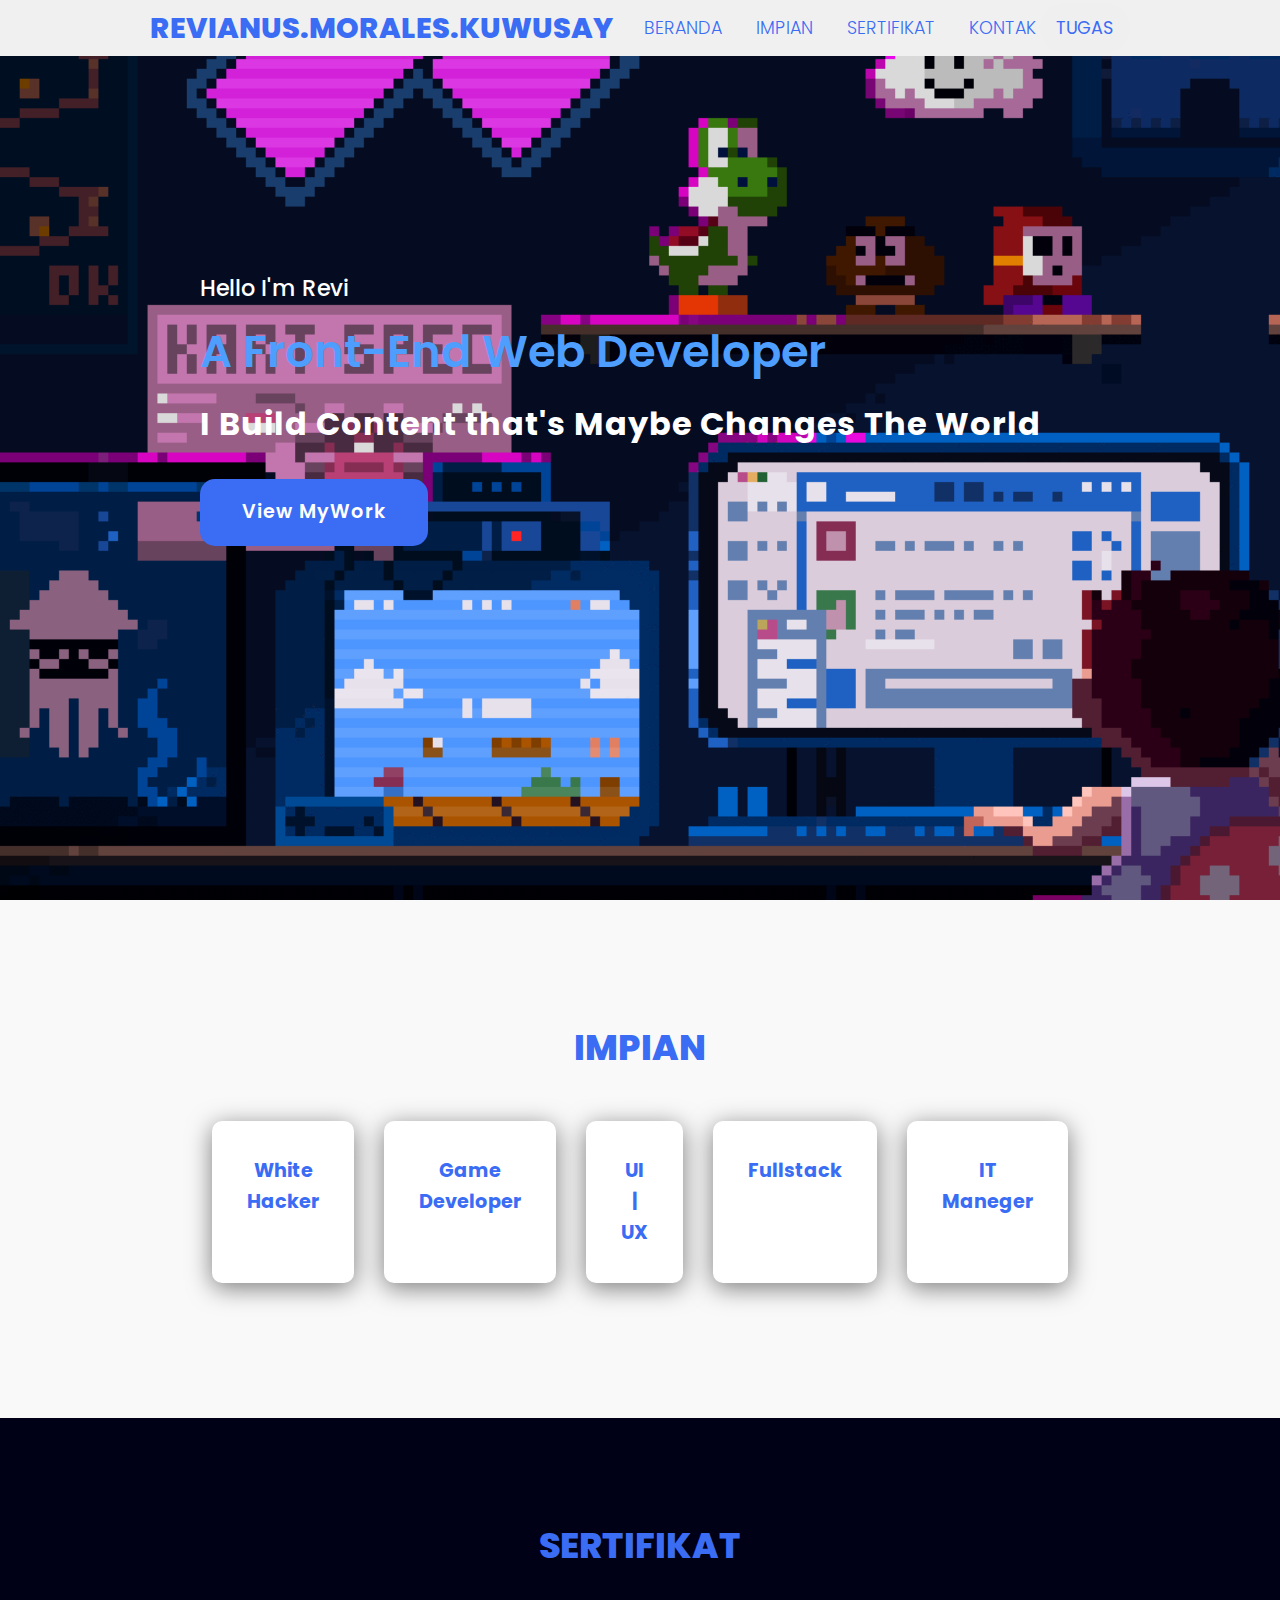
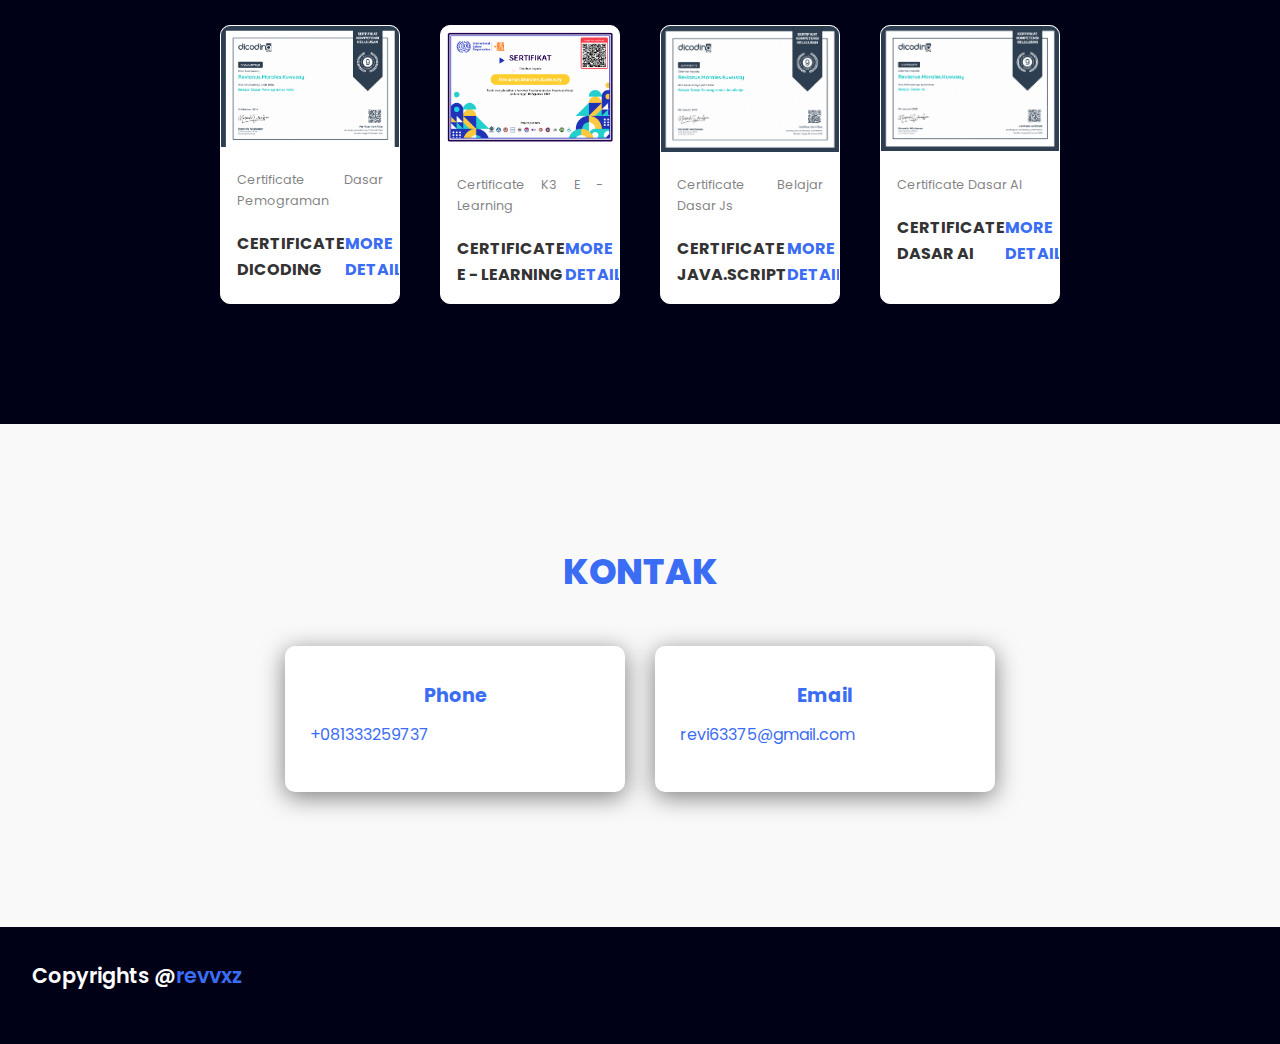
<file: index.html>
<!DOCTYPE html>
<html lang="en">
<head>
    <meta charset="UTF-8">
    <meta http-equiv="X-UA-Compatible" content="IE=edge">
    <meta name="viewport" content="width=device-width, initial-scale=1.0">
    <link rel="stylesheet" href="style.css">
    <link rel="stylesheet" href="https://cdnjs.cloudflare.com/ajax/libs/font-awesome/6.0.0-beta3/css/all.min.css" integrity="sha512-Fo3rlrZj/k7ujTnHg4CGR2D7kSs0v4LLanw2qksYuRlEzO+tcaEPQogQ0KaoGN26/zrn20ImR1DfuLWnOo7aBA==" crossorigin="anonymous" referrerpolicy="no-referrer" />
    <link rel="apple-touch-icon" sizes="180x180" href="/apple-touch-icon.png">
    <link rel="icon" type="image/png" sizes="32x32" href="ico/favicon-32x32.png">
    <link rel="icon" type="image/png" sizes="16x16" href="ico/favicon-16x16.png">
    <link rel="manifest" href="ico/site.webmanifest">    <title>Web Portfolio</title>
</head>
<body>
    <header>
        <a class="logo" href="#">Revianus.Morales.Kuwusay</a>
        <nav class="navigation">
            <a href="#Beranda">BERANDA</a>
            <a href="#Impian">IMPIAN</a>
            <a href="#projects">SERTIFIKAT</a>
            <a href="#contact">KONTAK</a>
            <div class="dropdown">
                <button class="dropbtn">TUGAS</button>
                <div class="dropdown-content">
                    <a href="PIPAS.html">PIPAS</a>
                    <a href="SEJARAH.html">Sejarah</a>
                    <a href="SUNDA.html">Sunda</a>
                </div>
            </div>
        </nav>
    </header>
    <section class="main" id="home">
        <div class="up">
            <a href="#home" class="btn-up"><i class="fas fa-arrow-alt-circle-up"></i></a> 
        </div>
        <div class="text">
            <h2>Hello I'm Revi<br><span>A Front-End Web Developer</span></h2>
            <h3>I Build Content that's Maybe Changes The World</h3>
            <a href="#projects" class="main-btn">View MyWork</a>
        <div class="social-icons">
            <a href="https://www.linkedin.com/in/revianus-kuwusay-785aa8341/" class="fb" target="_blank"><i class="fab fa-linkedin"></i></a>
            <a href="https://www.instagram.com/_revikuwusay_/?next=%2F" class="ig" target="_blank"><i class="fab fa-instagram"></i></a>
            <a href="https://github.com/Revianus" class="gh" target="_blank"><i class="fab fa-github" ></i></a>
        </div>    
        </div>
    </section>
    <section class="Impian" id="Impian">
        <h1 class="title">IMPIAN</h1>           
        <div class="content">
            <div class="card">
                <div class="icon">
                     <i class="fas fa-database"></i>
                </div>
                <div class="info">
                    <h3>White Hacker</h3>
         </div>
            </div>
            <div class="card">
                <div class="icon">
                     <i class="fas fa-database"></i>
                </div>
                <div class="info">
                    <h3>Game Developer</h3>
                    <!-- <p> deskripsi </p> -->
                </div>
            </div>
            <div class="card">
                <div class="icon">
                     <i class="fas fa-database"></i>
                </div>
                <div class="info">
                    <h3>UI | UX</h3>
                    <!-- <p> deskripsi </p> -->
                </div>
            </div>
            <div class="card">
                <div class="icon">
                     <i class="fas fa-database"></i>
                </div>
                <div class="info">
                    <h3>Fullstack</h3>
                    <!-- <p> deskripsi </p> -->
                </div>
            </div>
            <div class="card">
                <div class="icon">
                     <i class="fas fa-database"></i>
                </div>
                <div class="info">
                    <h3>IT Maneger</h3>
                    <!-- <p> deskripsi </p> -->
                </div>
                
    </section>
    <section class="projects" id="projects">
        <h2 class="title">SERTIFIKAT</h2>
        <div class="content">
            <div class="project-card">
                <div class="project-image">
                    <img src="img\certificate.png" alt="Certificate">
                </div>
            <div class="project-info">
                <p class="project-catogrey">Certificate Dasar Pemograman</p>
                <strong class="project-title">
                    <span>Certificate Dicoding</span>
                    <a class="more-details" href="img\certificate.png">More Details</a>
                </strong>
            </div>
            </div>
            <div class="project-card">
                <div class="project-image">
                    <img src="img\Certificate K3.png" alt="Certificate">
                </div>
            <div class="project-info">
                <p class="project-catogrey">Certificate K3 E - Learning </p>
                <strong class="project-title">
                    <span>Certificate E - Learning</span>
                    <a class="more-details" href="img\Certificate K3.png">More Details</a>
                </strong>
            </div>
            </div>

            <div class="project-card">
                <div class="project-image">
                    <img src="img/certificate2.png" alt="Certificate">
                </div>
            <div class="project-info">
                <p class="project-catogrey">Certificate Belajar Dasar Js </p>
                <strong class="project-title">
                    <span>Certificate Java.Script</span>
                    <a class="more-details" href="img/certificate2.png">More Details</a>
                </strong>
            </div>
            </div>

            <div class="project-card">
                <div class="project-image">
                    <img src="img/certificate3.png" alt="Certificate">
                </div>
            <div class="project-info">
                <p class="project-catogrey">Certificate Dasar AI</p>
                <strong class="project-title">
                    <span>Certificate Dasar AI</span>
                    <a class="more-details" href="img/certificate3.png">More Details</a>
                </strong>
            </div>
            </div>

        </div>
    </section>
    <section class="contact" id="contact">
        <h2 class="title">KONTAK</h2>
        <div class="content">
            <div class="card">
                <div class="icon">
                    <i class="fas fa-phone"></i>
                </div>
                <div class="info">
                    <h3>Phone</h3>
                    <p><a href="tel:+081333259737" target="_blank">+081333259737</a></p>
                </div>
            </div>
            <div class="card">
                <div class="icon">
                    <i class="fas fa-envelope"></i>
                </div>
                <div class="info">
                    <h3>Email</h3>
                    <p><a href="mailto:revi63375@gmail.com" target="_blank">revi63375@gmail.com</a></p>
                </div>
            </div>
        </div>
    </section>
    <footer class="footer">
        <p class="footer-title">Copyrights @<span>revvxz</span></p>
        <div class="social-icons">
            <a href="https://www.linkedin.com/in/revianus-kuwusay-785aa8341/" class="fb" target="_blank"><i class="fab fa-linkedin"></i></a>
            <a href="https://www.instagram.com/_revikuwusay_/?next=%2F" class="ig" target="_blank"><i class="fab fa-instagram"></i></a> 
            <a href="https://github.com/Revianus" class="gh" target="_blank"><i class="fab fa-github" ></i></a>
        </div>    
    </footer>
</body>
</html>
</file>
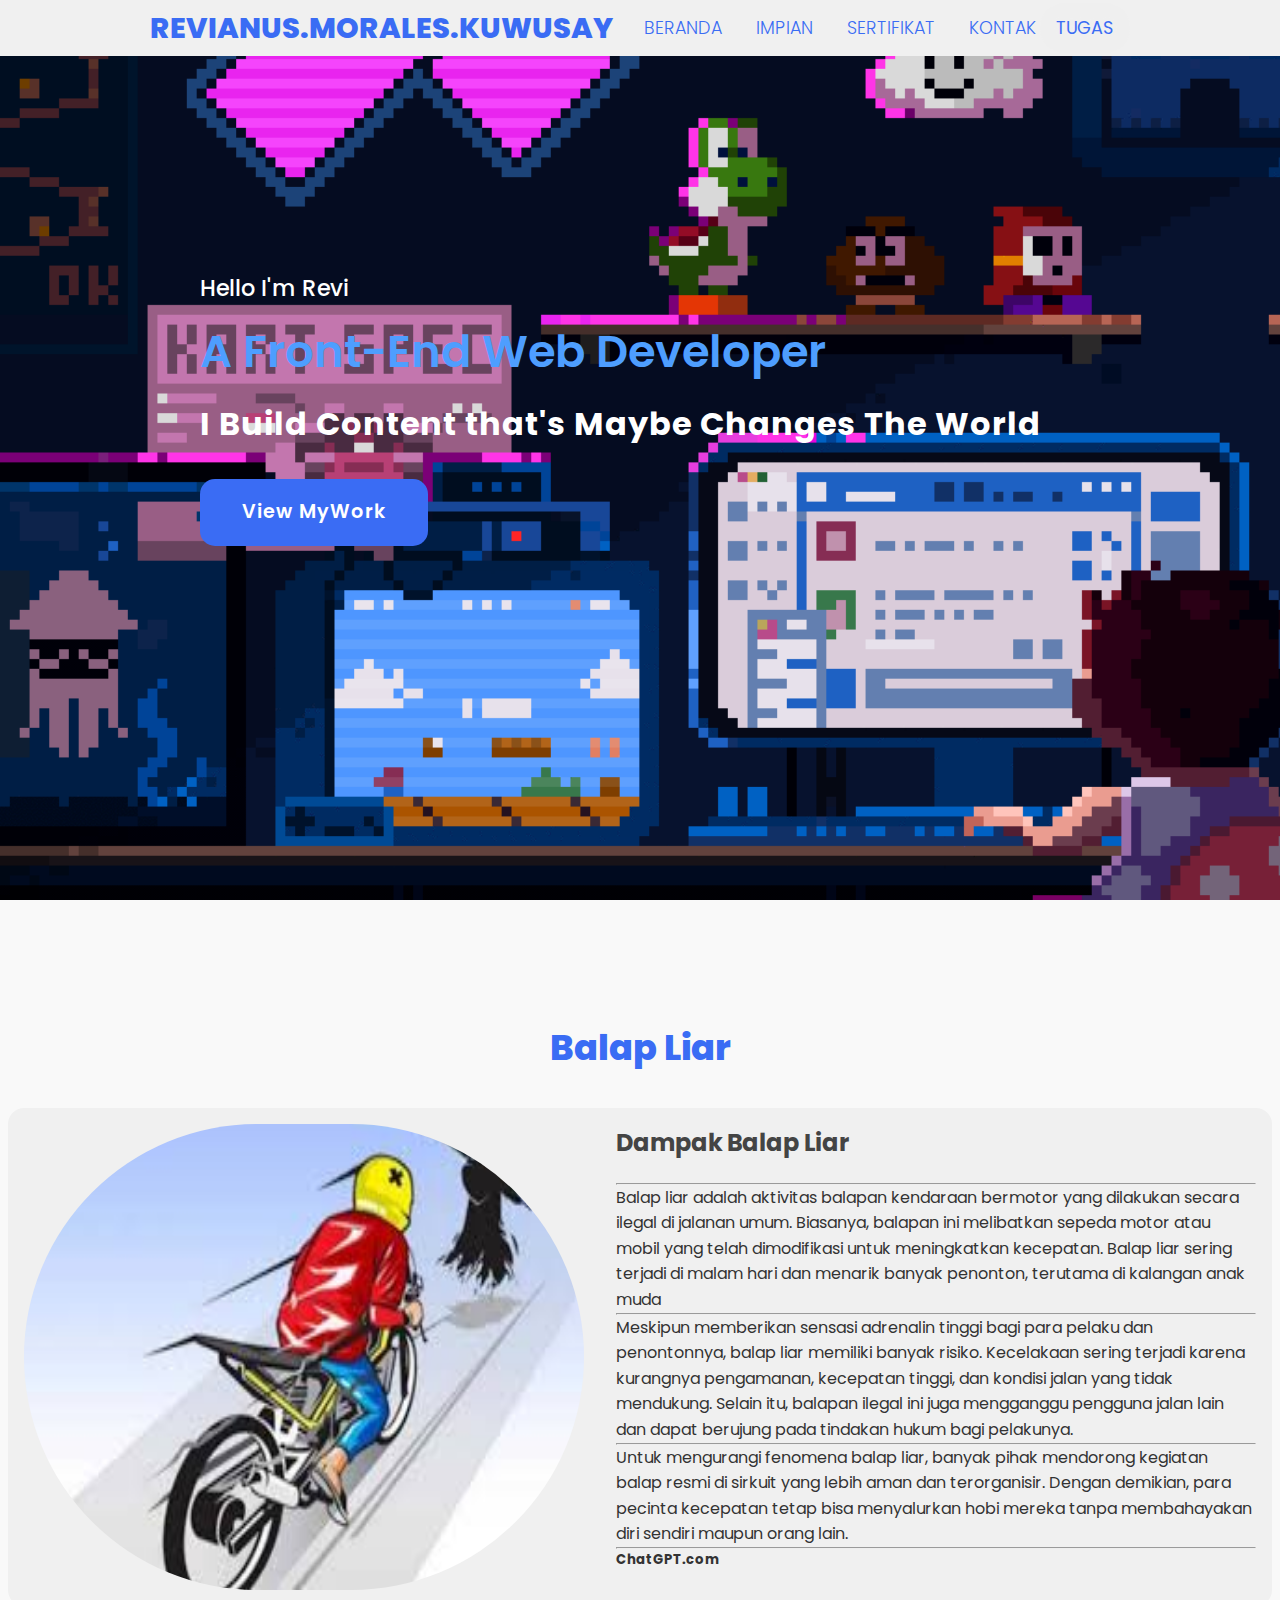
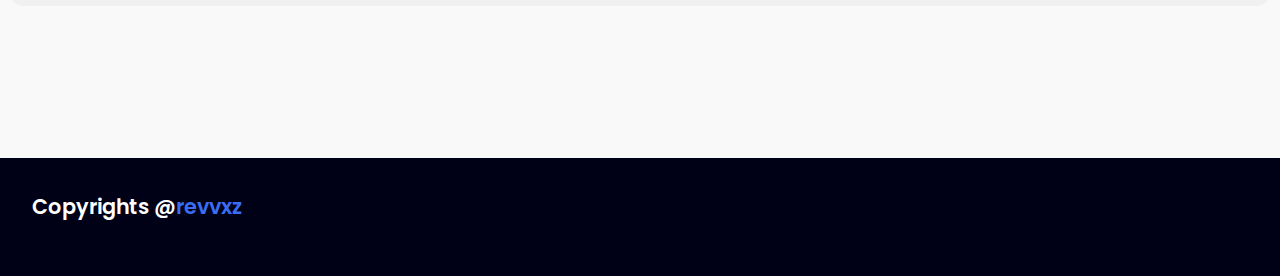
<file: PIPAS.html>
<!DOCTYPE html>
<html lang="en">
<head>
    <meta charset="UTF-8">
    <meta http-equiv="X-UA-Compatible" content="IE=edge">
    <meta name="viewport" content="width=device-width, initial-scale=1.0">
    <link rel="stylesheet" href="PIPAS.css">
    <link rel="stylesheet" href="https://cdnjs.cloudflare.com/ajax/libs/font-awesome/6.0.0-beta3/css/all.min.css" integrity="sha512-Fo3rlrZj/k7ujTnHg4CGR2D7kSs0v4LLanw2qksYuRlEzO+tcaEPQogQ0KaoGN26/zrn20ImR1DfuLWnOo7aBA==" crossorigin="anonymous" referrerpolicy="no-referrer" />
    <link rel="apple-touch-icon" sizes="180x180" href="/apple-touch-icon.png">
    <link rel="icon" type="image/png" sizes="32x32" href="ico/favicon-32x32.png">
    <link rel="icon" type="image/png" sizes="16x16" href="ico/favicon-16x16.png">
    <link rel="manifest" href="ico/site.webmanifest">    <title>Web Portfolio</title>
</head>
<body>
    <header>
        <a class="logo" href="#">Revianus.Morales.Kuwusay</a>
        <nav class="navigation">
            <a href="index.html">BERANDA</a>
            <a href="#Impian">IMPIAN</a>
            <a href="#projects">SERTIFIKAT</a>
            <a href="#contact">KONTAK</a>
            <div class="dropdown">
                <button class="dropbtn">TUGAS</button>
                <div class="dropdown-content">
                    <a href="PIPAS.html">PIPAS</a>
                    <a href="SEJARAH.html">Sejarah</a>
                    <a href="SUNDA.html">Sunda</a>
                </div>
            </div>
        </nav>
    </header>
    <section class="main" id="home">
        <div class="up">
            <a href="#home" class="btn-up"><i class="fas fa-arrow-alt-circle-up"></i></a> 
        </div>
        <div class="text">
            <h2>Hello I'm Revi<br><span>A Front-End Web Developer</span></h2>
            <h3>I Build Content that's Maybe Changes The World</h3>
            <a href="#artikel" class="main-btn">View MyWork</a>
        <div class="social-icons">
            <a href="https://www.linkedin.com/in/revianus-kuwusay-785aa8341/" class="fb" target="_blank"><i class="fab fa-linkedin"></i></a>
            <a href="https://www.instagram.com/_revikuwusay_/?next=%2F" class="ig" target="_blank"><i class="fab fa-instagram"></i></a>
            <a href="https://github.com/Revianus" class="gh" target="_blank"><i class="fab fa-github" ></i></a>
        </div>    
        </div>
    </section>
    <section class="artikel" id="artikel">
        <h2 class="title">Balap Liar</h2>
        <div class="ini_artikel">
            <img src="img/balapliar.jpeg" alt="">
            <div class="isiannya">  
                <h2>Dampak Balap Liar</h2>
            <p><hr>Balap liar adalah aktivitas balapan kendaraan bermotor yang dilakukan secara ilegal di jalanan umum. Biasanya, balapan ini melibatkan sepeda motor atau mobil yang telah dimodifikasi untuk meningkatkan kecepatan. Balap liar sering terjadi di malam hari dan menarik banyak penonton, terutama di kalangan anak muda
                <hr>
                Meskipun memberikan sensasi adrenalin tinggi bagi para pelaku dan penontonnya, balap liar memiliki banyak risiko. Kecelakaan sering terjadi karena kurangnya pengamanan, kecepatan tinggi, dan kondisi jalan yang tidak mendukung. Selain itu, balapan ilegal ini juga mengganggu pengguna jalan lain dan dapat berujung pada tindakan hukum bagi pelakunya.
                <hr>
                Untuk mengurangi fenomena balap liar, banyak pihak mendorong kegiatan balap resmi di sirkuit yang lebih aman dan terorganisir. Dengan demikian, para pecinta kecepatan tetap bisa menyalurkan hobi mereka tanpa membahayakan diri sendiri maupun orang lain.
                <hr>
                <h5>ChatGPT.com</h5>
            </p>
            </div>
        </div>
    </section>
    <footer class="footer">
        <p class="footer-title">Copyrights @<span>revvxz</span></p>
        <div class="social-icons">
            <a href="https://www.linkedin.com/in/revianus-kuwusay-785aa8341/" class="fb" target="_blank"><i class="fab fa-linkedin"></i></a>
            <a href="https://www.instagram.com/_revikuwusay_/?next=%2F" class="ig" target="_blank"><i class="fab fa-instagram"></i></a> 
            <a href="https://github.com/Revianus" class="gh" target="_blank"><i class="fab fa-github" ></i></a>
        </div>    
    </footer>
</body>
</html>
</file>
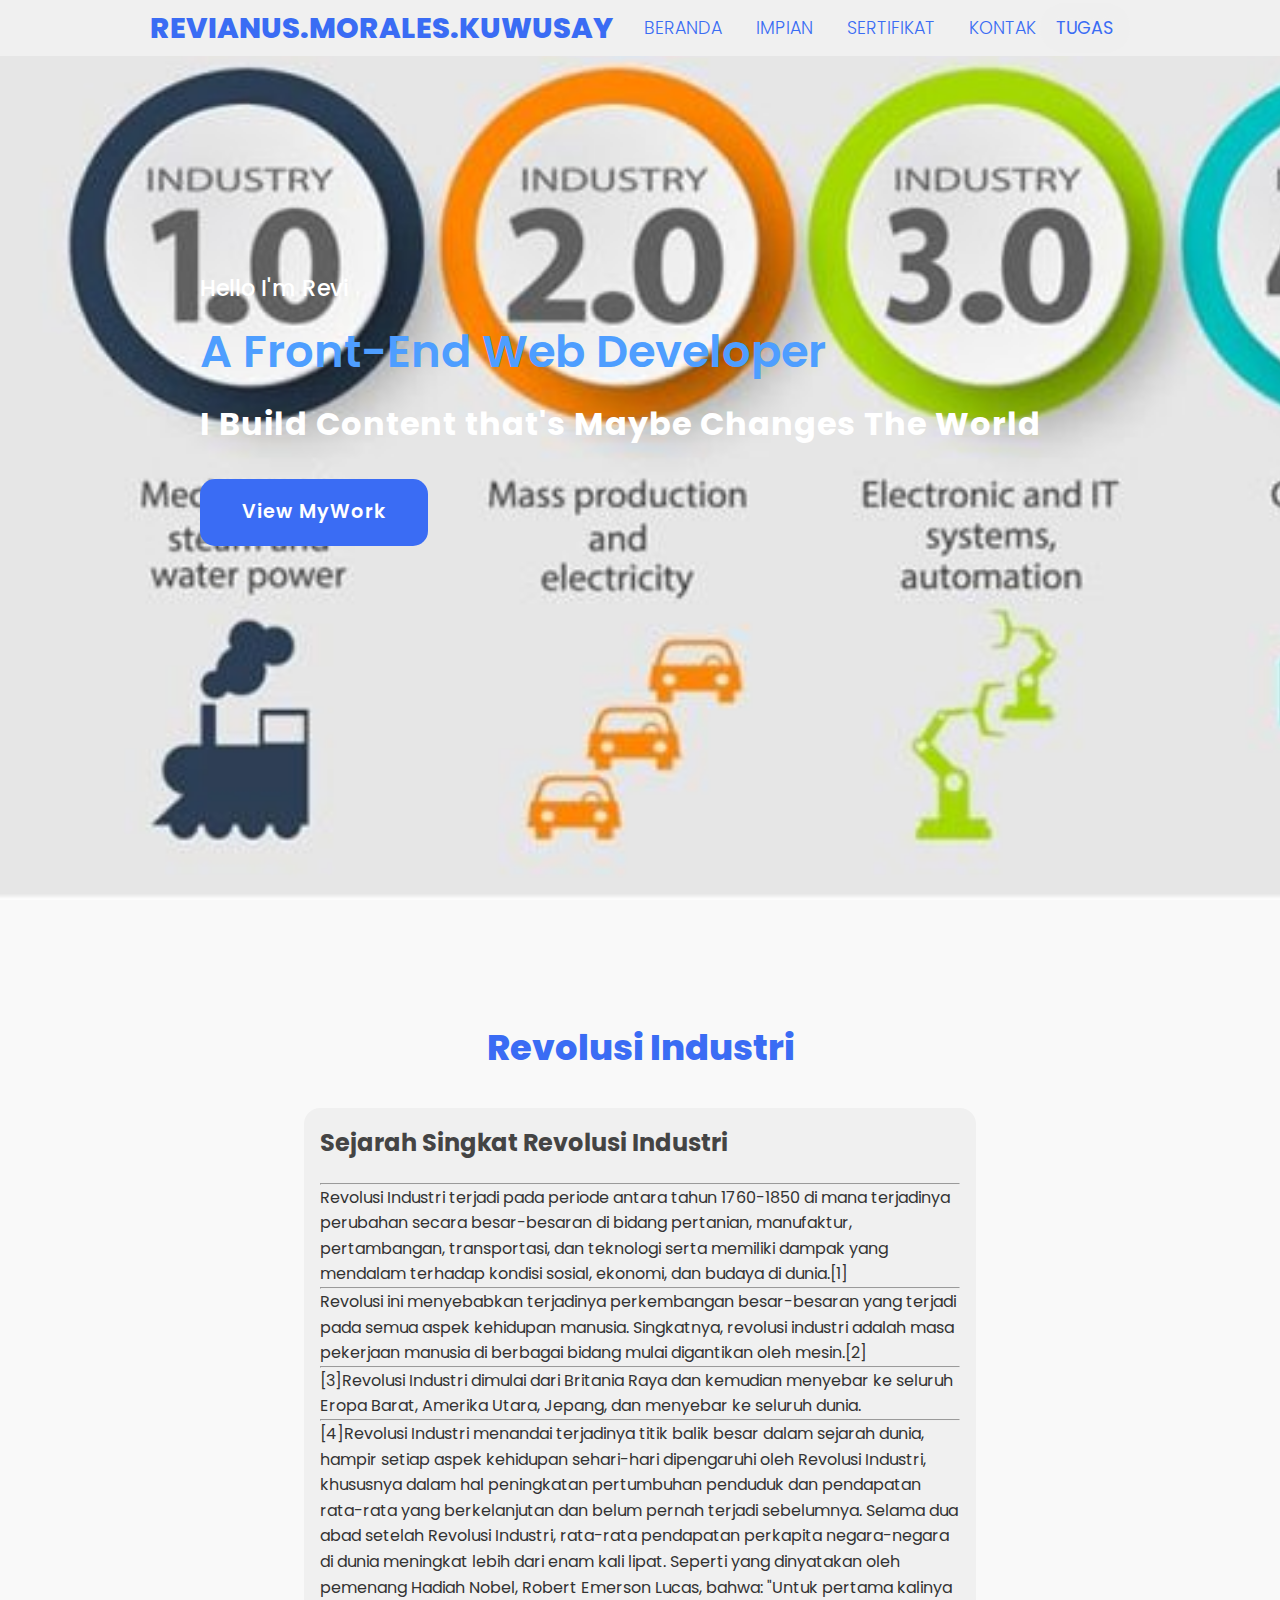
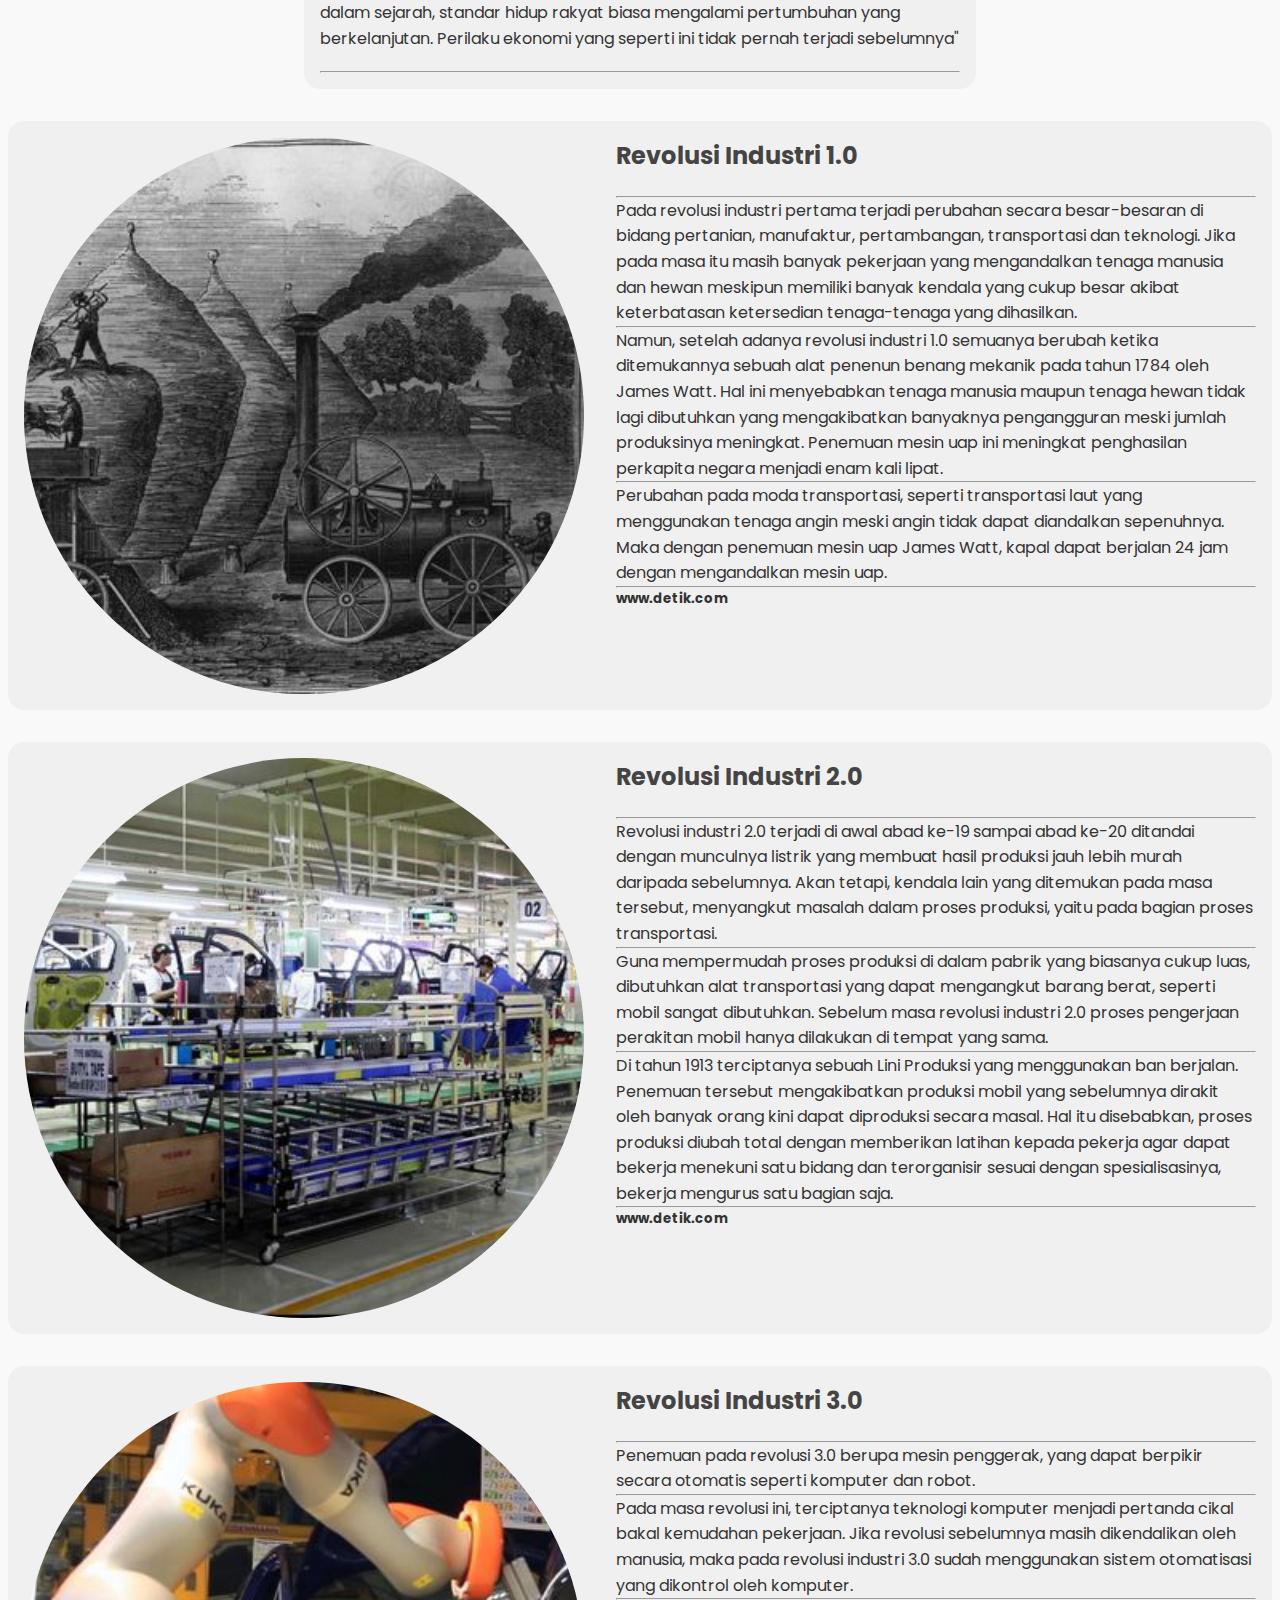
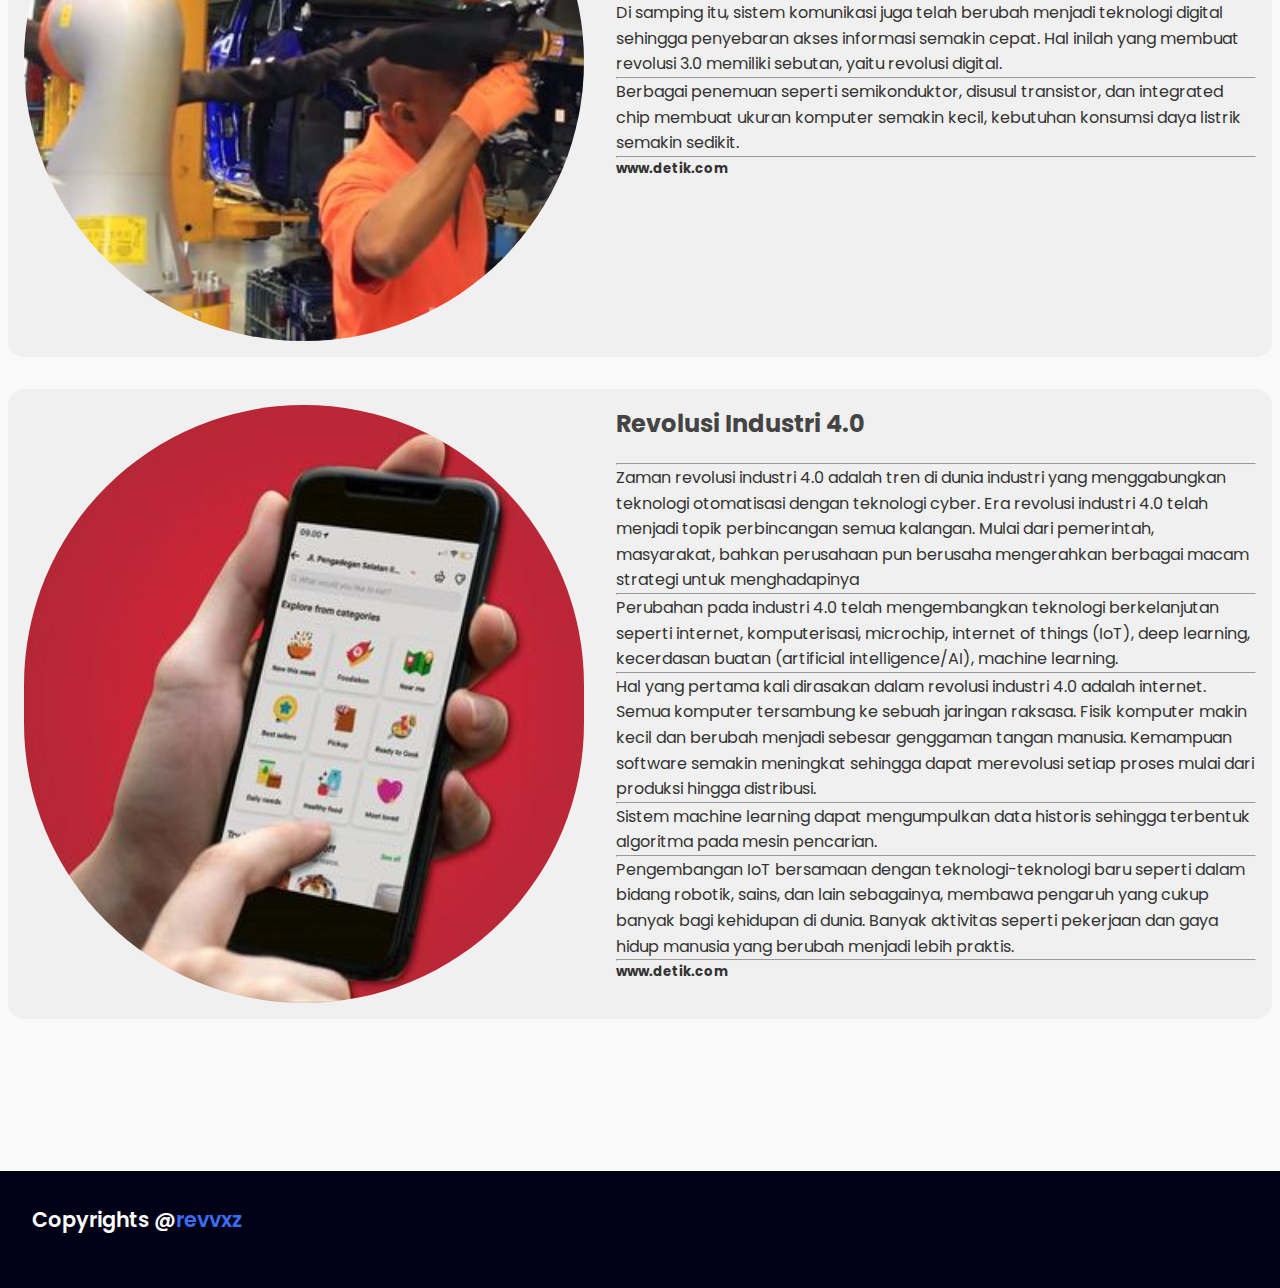
<file: SEJARAH.html>
<!DOCTYPE html>
<html lang="en">
<head>
    <meta charset="UTF-8">
    <meta http-equiv="X-UA-Compatible" content="IE=edge">
    <meta name="viewport" content="width=device-width, initial-scale=1.0">
    <link rel="stylesheet" href="SEJARAH.css">
    <link rel="stylesheet" href="https://cdnjs.cloudflare.com/ajax/libs/font-awesome/6.0.0-beta3/css/all.min.css" integrity="sha512-Fo3rlrZj/k7ujTnHg4CGR2D7kSs0v4LLanw2qksYuRlEzO+tcaEPQogQ0KaoGN26/zrn20ImR1DfuLWnOo7aBA==" crossorigin="anonymous" referrerpolicy="no-referrer" />
    <link rel="apple-touch-icon" sizes="180x180" href="/apple-touch-icon.png">
    <link rel="icon" type="image/png" sizes="32x32" href="ico/favicon-32x32.png">
    <link rel="icon" type="image/png" sizes="16x16" href="ico/favicon-16x16.png">
    <link rel="manifest" href="ico/site.webmanifest">    <title>Web Portfolio</title>
</head>
<body>
    <header>
        <a class="logo" href="#">Revianus.Morales.Kuwusay</a>
        <nav class="navigation">
            <a href="index.html">BERANDA</a>
            <a href="#Impian">IMPIAN</a>
            <a href="#projects">SERTIFIKAT</a>
            <a href="#contact">KONTAK</a>
            <div class="dropdown">
                <button class="dropbtn">TUGAS</button>
                <div class="dropdown-content">
                    <a href="PIPAS.html">PIPAS</a>
                    <a href="SEJARAH.html">Sejarah</a>
                    <a href="SUNDA.html">Sunda</a>
                </div>
            </div>
        </nav>
    </header>
    <section class="main" id="home">
        <div class="up">
            <a href="#home" class="btn-up"><i class="fas fa-arrow-alt-circle-up"></i></a> 
        </div>
        <div class="text">
            <h2>Hello I'm Revi<br><span>A Front-End Web Developer</span></h2>
            <h3>I Build Content that's Maybe Changes The World</h3>
            <a href="#artikel" class="main-btn">View MyWork</a>
        <div class="social-icons">
            <a href="https://www.linkedin.com/in/revianus-kuwusay-785aa8341/" class="fb" target="_blank"><i class="fab fa-linkedin"></i></a>
            <a href="https://www.instagram.com/_revikuwusay_/?next=%2F" class="ig" target="_blank"><i class="fab fa-instagram"></i></a>
            <a href="https://github.com/Revianus" class="gh" target="_blank"><i class="fab fa-github" ></i></a>
        </div>    
        </div>
    </section>
    <section class="artikel" id="artikel">
        <h2 class="title">Revolusi Industri</h2>
        <div class="ini_artikel">
            <div class="isiannya">  
                <h2> Sejarah Singkat Revolusi Industri</h2>
            <p><hr>Revolusi Industri terjadi pada periode antara tahun 1760-1850 di mana terjadinya perubahan secara besar-besaran di bidang pertanian, manufaktur, pertambangan, transportasi, dan teknologi serta memiliki dampak yang mendalam terhadap kondisi sosial, ekonomi, dan budaya di dunia.[1]
                <hr>Revolusi ini menyebabkan terjadinya perkembangan besar-besaran yang terjadi pada semua aspek kehidupan manusia. Singkatnya, revolusi industri adalah masa pekerjaan manusia di berbagai bidang mulai digantikan oleh mesin.[2]
                <hr>[3]Revolusi Industri dimulai dari Britania Raya dan kemudian menyebar ke seluruh Eropa Barat, Amerika Utara, Jepang, dan menyebar ke seluruh dunia.
                <hr>[4]Revolusi Industri menandai terjadinya titik balik besar dalam sejarah dunia, hampir setiap aspek kehidupan sehari-hari dipengaruhi oleh Revolusi Industri, khususnya dalam hal peningkatan pertumbuhan penduduk dan pendapatan rata-rata yang berkelanjutan dan belum pernah terjadi sebelumnya. Selama dua abad setelah Revolusi Industri, rata-rata pendapatan perkapita negara-negara di dunia meningkat lebih dari enam kali lipat. Seperti yang dinyatakan oleh pemenang Hadiah Nobel, Robert Emerson Lucas, bahwa: "Untuk pertama kalinya dalam sejarah, standar hidup rakyat biasa mengalami pertumbuhan yang berkelanjutan. Perilaku ekonomi yang seperti ini tidak pernah terjadi sebelumnya"</p><hr>
            </div>
        </div>

        <div class="ini_artikel">
            <img src="img/revolusi industri 1.0.png" alt="">
            <div class="isiannya">
                <h2>Revolusi Industri 1.0</h2>
            <p><hr>Pada revolusi industri pertama terjadi perubahan secara besar-besaran di bidang pertanian, manufaktur, pertambangan, transportasi dan teknologi. Jika pada masa itu masih banyak pekerjaan yang mengandalkan tenaga manusia dan hewan meskipun memiliki banyak kendala yang cukup besar akibat keterbatasan ketersedian tenaga-tenaga yang dihasilkan.
                <hr>
                Namun, setelah adanya revolusi industri 1.0 semuanya berubah ketika ditemukannya sebuah alat penenun benang mekanik pada tahun 1784 oleh James Watt. Hal ini menyebabkan tenaga manusia maupun tenaga hewan tidak lagi dibutuhkan yang mengakibatkan banyaknya pengangguran meski jumlah produksinya meningkat. Penemuan mesin uap ini meningkat penghasilan perkapita negara menjadi enam kali lipat.
                <hr>
                Perubahan pada moda transportasi, seperti transportasi laut yang menggunakan tenaga angin meski angin tidak dapat diandalkan sepenuhnya. Maka dengan penemuan mesin uap James Watt, kapal dapat berjalan 24 jam dengan mengandalkan mesin uap.
                <hr>
                <h5>www.detik.com</h5>
            </div>
        </div>

        <div class="ini_artikel">
            <img src="img/revolusi 2.0.jpg" alt="">
            <div class="isiannya">
                <h2>Revolusi Industri 2.0</h2>
            <p><hr>Revolusi industri 2.0 terjadi di awal abad ke-19 sampai abad ke-20 ditandai dengan munculnya listrik yang membuat hasil produksi jauh lebih murah daripada sebelumnya. Akan tetapi, kendala lain yang ditemukan pada masa tersebut, menyangkut masalah dalam proses produksi, yaitu pada bagian proses transportasi.
                <hr>
                Guna mempermudah proses produksi di dalam pabrik yang biasanya cukup luas, dibutuhkan alat transportasi yang dapat mengangkut barang berat, seperti mobil sangat dibutuhkan. Sebelum masa revolusi industri 2.0 proses pengerjaan perakitan mobil hanya dilakukan di tempat yang sama.
                <hr>
                Di tahun 1913 terciptanya sebuah Lini Produksi yang menggunakan ban berjalan. Penemuan tersebut mengakibatkan produksi mobil yang sebelumnya dirakit oleh banyak orang kini dapat diproduksi secara masal. Hal itu disebabkan, proses produksi diubah total dengan memberikan latihan kepada pekerja agar dapat bekerja menekuni satu bidang dan terorganisir sesuai dengan spesialisasinya, bekerja mengurus satu bagian saja.
                <hr>
                <h5>www.detik.com</h5>
             </p>   
            </div>
        </div>

        <div class="ini_artikel">
            <img src="img/revolusi 3.0.jpg" alt="">
            <div class="isiannya">
                <h2>Revolusi Industri 3.0</h2>
            <p><hr>Penemuan pada revolusi 3.0 berupa mesin penggerak, yang dapat berpikir secara otomatis seperti komputer dan robot.
                <hr>
                Pada masa revolusi ini, terciptanya teknologi komputer menjadi pertanda cikal bakal kemudahan pekerjaan. Jika revolusi sebelumnya masih dikendalikan oleh manusia, maka pada revolusi industri 3.0 sudah menggunakan sistem otomatisasi yang dikontrol oleh komputer.
                <hr>
                Di samping itu, sistem komunikasi juga telah berubah menjadi teknologi digital sehingga penyebaran akses informasi semakin cepat. Hal inilah yang membuat revolusi 3.0 memiliki sebutan, yaitu revolusi digital.
                <hr>
                Berbagai penemuan seperti semikonduktor, disusul transistor, dan integrated chip membuat ukuran komputer semakin kecil, kebutuhan konsumsi daya listrik semakin sedikit.
                <hr>
                <h5>www.detik.com</h5>
            </p>
            </div>
        </div>

        <div class="ini_artikel">
            <img src="img/revolusi industri 4.0.png" alt="">
            <div class="isiannya">
                <h2>Revolusi Industri 4.0</h2>
            <p><hr>Zaman revolusi industri 4.0 adalah tren di dunia industri yang menggabungkan teknologi otomatisasi dengan teknologi cyber. Era revolusi industri 4.0 telah menjadi topik perbincangan semua kalangan. Mulai dari pemerintah, masyarakat, bahkan perusahaan pun berusaha mengerahkan berbagai macam strategi untuk menghadapinya
                <hr>
                Perubahan pada industri 4.0 telah mengembangkan teknologi berkelanjutan seperti internet, komputerisasi, microchip, internet of things (IoT), deep learning, kecerdasan buatan (artificial intelligence/AI), machine learning.
                <hr>
                Hal yang pertama kali dirasakan dalam revolusi industri 4.0 adalah internet. Semua komputer tersambung ke sebuah jaringan raksasa. Fisik komputer makin kecil dan berubah menjadi sebesar genggaman tangan manusia. Kemampuan software semakin meningkat sehingga dapat merevolusi setiap proses mulai dari produksi hingga distribusi.
                <hr>
                Sistem machine learning dapat mengumpulkan data historis sehingga terbentuk algoritma pada mesin pencarian.
                <hr>
                Pengembangan IoT bersamaan dengan teknologi-teknologi baru seperti dalam bidang robotik, sains, dan lain sebagainya, membawa pengaruh yang cukup banyak bagi kehidupan di dunia. Banyak aktivitas seperti pekerjaan dan gaya hidup manusia yang berubah menjadi lebih praktis.
                <hr>

                <h5>www.detik.com</h5>

            </p>
            </div>
        </div>

    </section>
    <footer class="footer">
        <p class="footer-title">Copyrights @<span>revvxz</span></p>
        <div class="social-icons">
            <a href="https://www.linkedin.com/in/revianus-kuwusay-785aa8341/" class="fb" target="_blank"><i class="fab fa-linkedin"></i></a>
            <a href="https://www.instagram.com/_revikuwusay_/?next=%2F" class="ig" target="_blank"><i class="fab fa-instagram"></i></a> 
            <a href="https://github.com/Revianus" class="gh" target="_blank"><i class="fab fa-github" ></i></a>
        </div>    
    </footer>
</body>
</html>
</file>
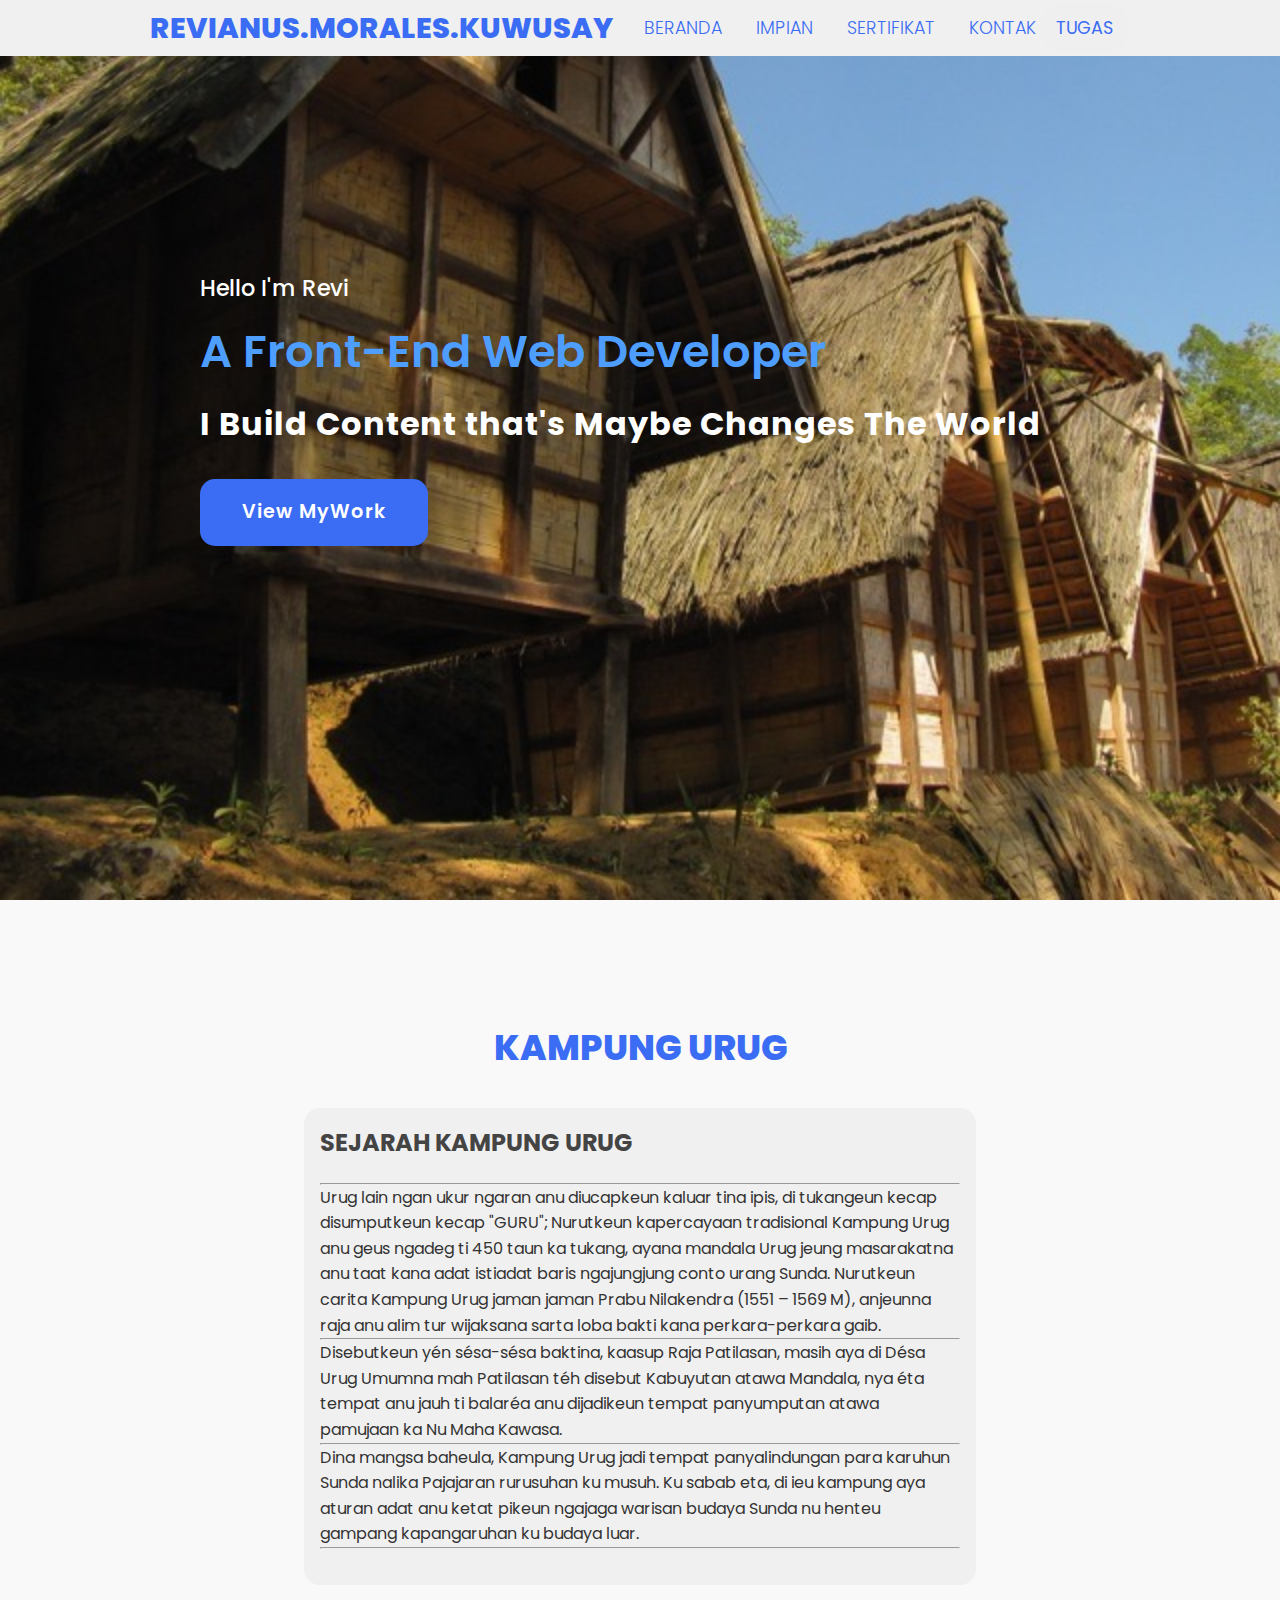
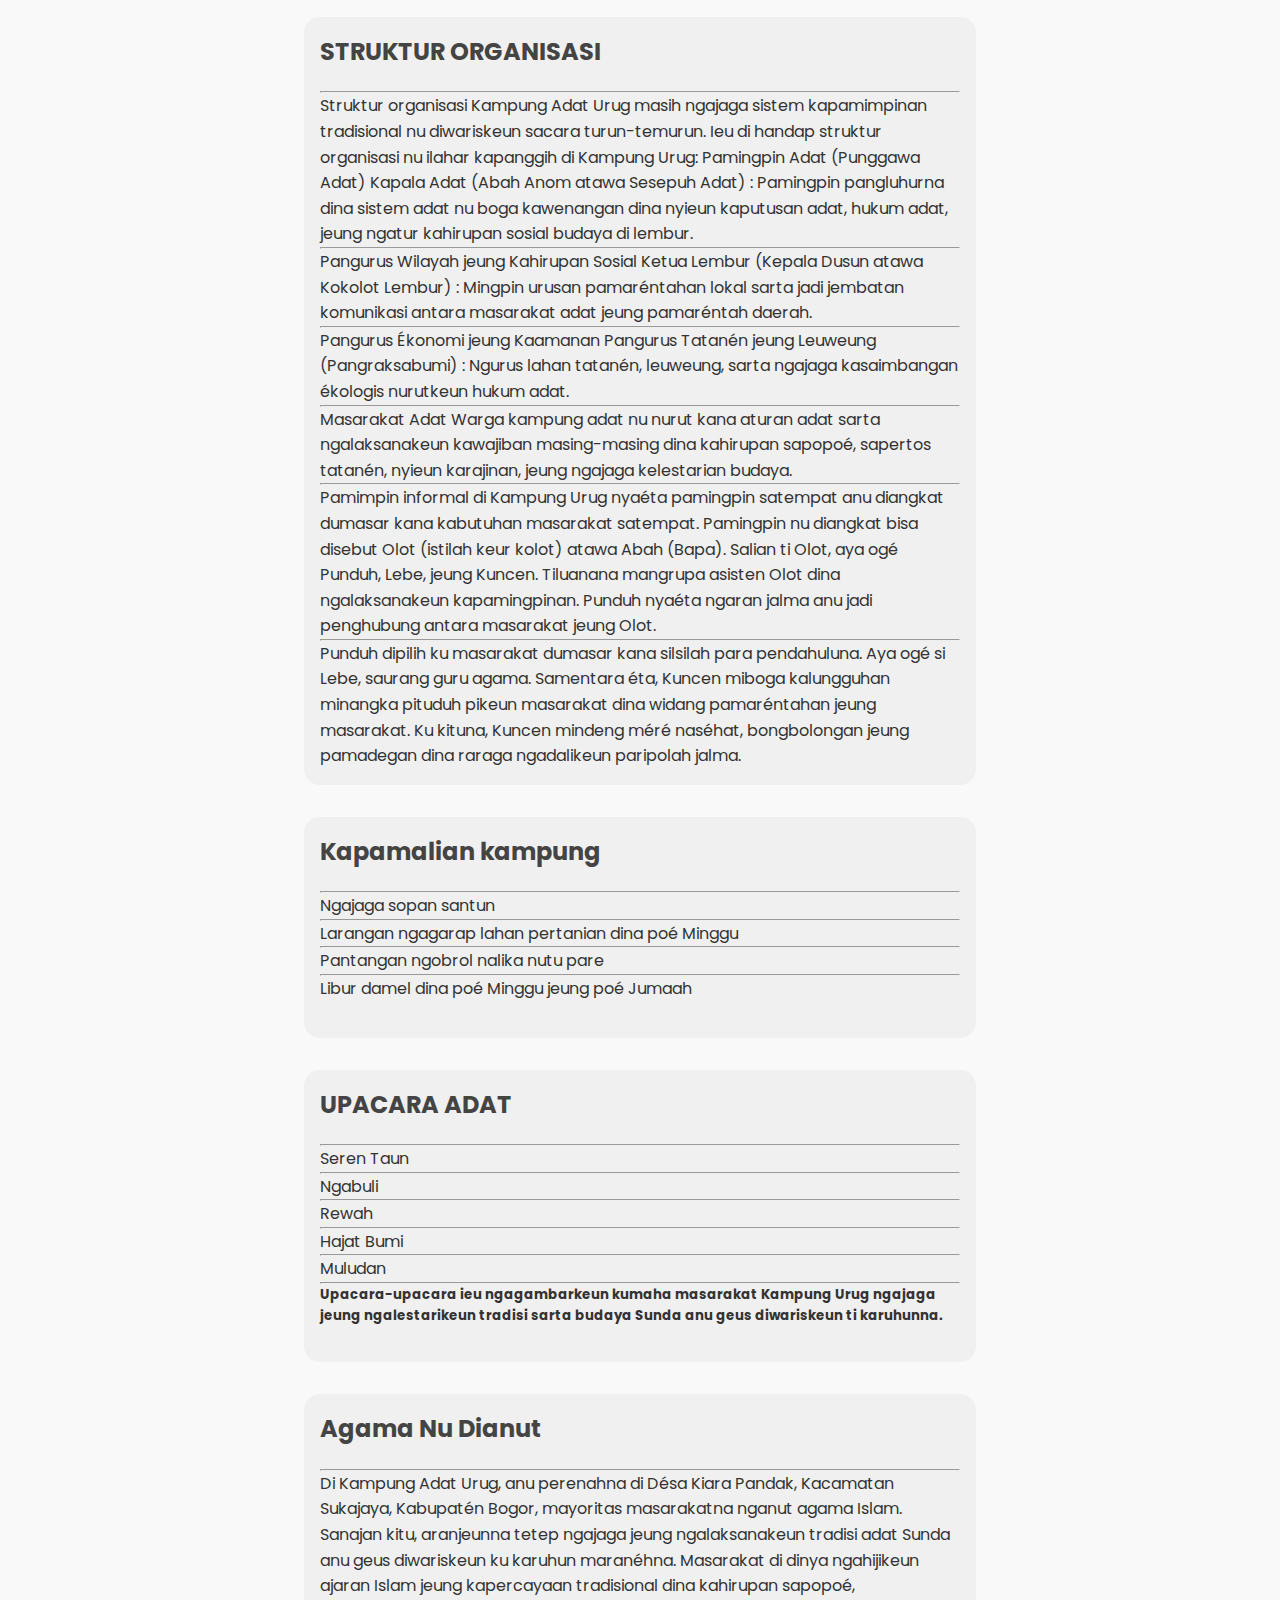
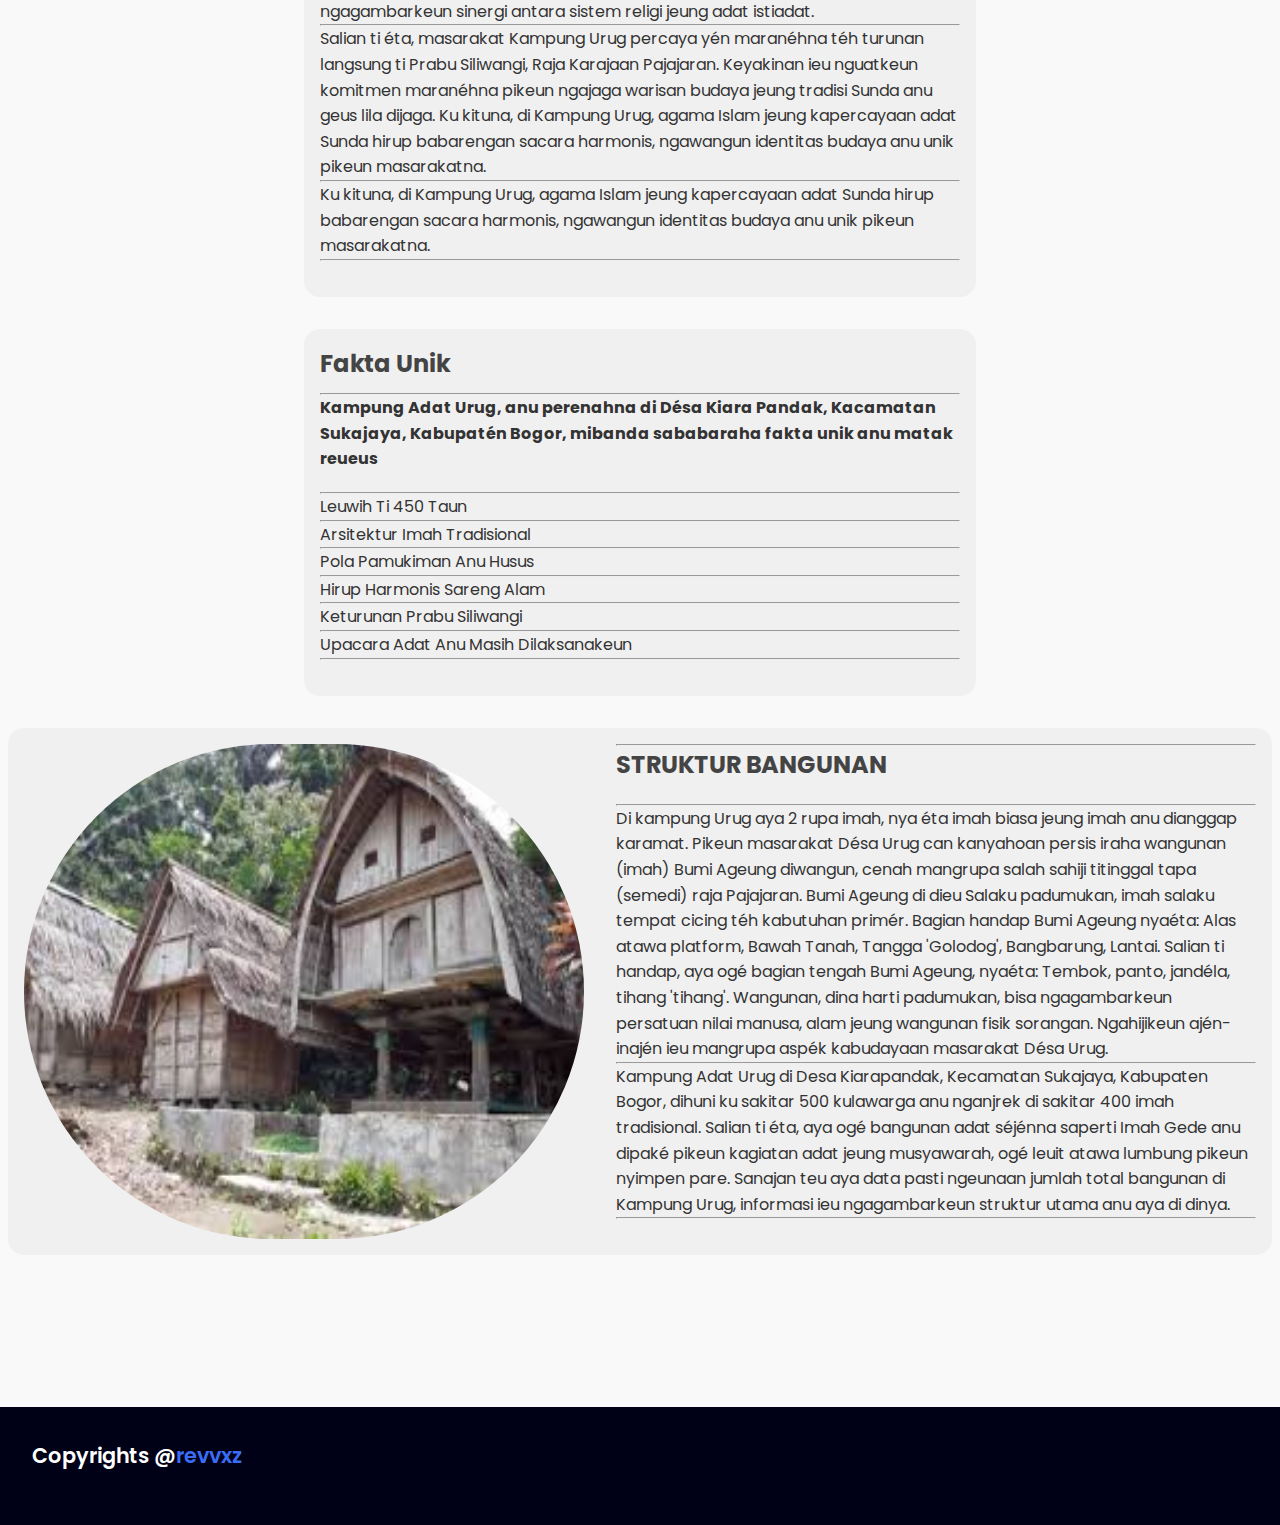
<file: SUNDA.html>
<!DOCTYPE html>
<html lang="en">
<head>
    <meta charset="UTF-8">
    <meta http-equiv="X-UA-Compatible" content="IE=edge">
    <meta name="viewport" content="width=device-width, initial-scale=1.0">
    <link rel="stylesheet" href="SUNDA.css">
    <link rel="stylesheet" href="https://cdnjs.cloudflare.com/ajax/libs/font-awesome/6.0.0-beta3/css/all.min.css" integrity="sha512-Fo3rlrZj/k7ujTnHg4CGR2D7kSs0v4LLanw2qksYuRlEzO+tcaEPQogQ0KaoGN26/zrn20ImR1DfuLWnOo7aBA==" crossorigin="anonymous" referrerpolicy="no-referrer" />
    <link rel="apple-touch-icon" sizes="180x180" href="/apple-touch-icon.png">
    <link rel="icon" type="image/png" sizes="32x32" href="ico/favicon-32x32.png">
    <link rel="icon" type="image/png" sizes="16x16" href="ico/favicon-16x16.png">
    <link rel="manifest" href="ico/site.webmanifest">    <title>Web Portfolio</title>
</head>
<body>
    <header>
        <a class="logo" href="#">Revianus.Morales.Kuwusay</a>
        <nav class="navigation">
            <a href="index.html">BERANDA</a>
            <a href="#Impian">IMPIAN</a>
            <a href="#projects">SERTIFIKAT</a>
            <a href="#contact">KONTAK</a>
            <div class="dropdown">
                <button class="dropbtn">TUGAS</button>
                <div class="dropdown-content">
                    <a href="PIPAS.html">PIPAS</a>
                    <a href="SEJARAH.html">Sejarah</a>
                    <a href="SUNDA.html">Sunda</a>
                </div>
            </div>
        </nav>
    </header>
    <section class="main" id="home">
        <div class="up">
            <a href="#home" class="btn-up"><i class="fas fa-arrow-alt-circle-up"></i></a> 
        </div>
        <div class="text">
            <h2>Hello I'm Revi<br><span>A Front-End Web Developer</span></h2>
            <h3>I Build Content that's Maybe Changes The World</h3>
            <a href="#artikel" class="main-btn">View MyWork</a>
        <div class="social-icons">
            <a href="https://www.linkedin.com/in/revianus-kuwusay-785aa8341/" class="fb" target="_blank"><i class="fab fa-linkedin"></i></a>
            <a href="https://www.instagram.com/_revikuwusay_/?next=%2F" class="ig" target="_blank"><i class="fab fa-instagram"></i></a>
            <a href="https://github.com/Revianus" class="gh" target="_blank"><i class="fab fa-github" ></i></a>
        </div>    
        </div>
    </section>
    <section class="artikel" id="artikel">
        <h2 class="title">KAMPUNG URUG</h2>
        <div class="ini_artikel">
            <div class="isiannya">  
                <h2> SEJARAH KAMPUNG URUG</h2>
            <p><hr>Urug lain ngan ukur ngaran anu diucapkeun kaluar tina ipis, di tukangeun kecap disumputkeun kecap "GURU"; Nurutkeun kapercayaan tradisional Kampung Urug anu geus ngadeg ti 450 taun ka tukang, ayana mandala Urug jeung masarakatna anu taat kana adat istiadat baris ngajungjung conto urang Sunda. Nurutkeun carita Kampung Urug jaman jaman Prabu Nilakendra (1551 – 1569 M), anjeunna raja anu alim tur wijaksana sarta loba bakti kana perkara-perkara gaib.<hr>Disebutkeun yén sésa-sésa baktina, kaasup Raja Patilasan, masih aya di Désa Urug Umumna mah Patilasan téh disebut Kabuyutan atawa Mandala, nya éta tempat anu jauh ti balaréa anu dijadikeun tempat panyumputan atawa pamujaan ka Nu Maha Kawasa.<hr>
                Dina mangsa baheula, Kampung Urug jadi tempat panyalindungan para karuhun Sunda nalika Pajajaran rurusuhan ku musuh. Ku sabab eta, di ieu kampung aya aturan adat anu ketat pikeun ngajaga warisan budaya Sunda nu henteu gampang kapangaruhan ku budaya luar.<hr></p>
            </div>
        </div>

        <div class="ini_artikel">
            <div class="isiannya">
                <h2>STRUKTUR ORGANISASI</h2>
            <p><hr>Struktur organisasi Kampung Adat Urug masih ngajaga sistem kapamimpinan tradisional nu diwariskeun sacara turun-temurun. Ieu di handap struktur organisasi nu ilahar kapanggih di Kampung Urug:
                Pamingpin Adat (Punggawa Adat)
                Kapala Adat (Abah Anom atawa Sesepuh Adat) : Pamingpin pangluhurna dina sistem adat nu boga kawenangan dina nyieun kaputusan adat, hukum adat, jeung ngatur kahirupan sosial budaya di lembur.                
                <hr>
                Pangurus Wilayah jeung Kahirupan Sosial
Ketua Lembur (Kepala Dusun atawa Kokolot Lembur) : Mingpin urusan pamaréntahan lokal sarta jadi jembatan komunikasi antara masarakat adat jeung pamaréntah daerah.
                <hr>
                Pangurus Ékonomi jeung Kaamanan
Pangurus Tatanén jeung Leuweung (Pangraksabumi) : Ngurus lahan tatanén, leuweung, sarta ngajaga kasaimbangan ékologis nurutkeun hukum adat.
                <hr>
                Masarakat Adat
Warga kampung adat nu nurut kana aturan adat sarta ngalaksanakeun kawajiban masing-masing dina kahirupan sapopoé, sapertos tatanén, nyieun karajinan, jeung ngajaga kelestarian budaya.
                <hr>
                Pamimpin informal di Kampung Urug nyaéta pamingpin satempat anu diangkat dumasar kana kabutuhan masarakat satempat. Pamingpin nu diangkat bisa disebut Olot (istilah keur kolot) atawa Abah (Bapa). Salian ti Olot, aya ogé Punduh, Lebe, jeung Kuncen. Tiluanana mangrupa asisten Olot dina ngalaksanakeun kapamingpinan. Punduh nyaéta ngaran jalma anu jadi penghubung antara masarakat jeung Olot. <hr>Punduh dipilih ku masarakat dumasar kana silsilah para pendahuluna. Aya ogé si Lebe, saurang guru agama. Samentara éta, Kuncen miboga kalungguhan minangka pituduh pikeun masarakat dina widang pamaréntahan jeung masarakat. Ku kituna, Kuncen mindeng méré naséhat, bongbolongan jeung pamadegan dina raraga ngadalikeun paripolah jalma.
            </div>
        </div>

        <div class="ini_artikel">
            <div class="isiannya">
                <h2>Kapamalian kampung</h2>
            <p><hr>Ngajaga sopan santun
                <hr>
                Larangan ngagarap lahan pertanian dina poé Minggu
                <hr>
                Pantangan ngobrol nalika nutu pare
                <hr>
                Libur damel dina poé Minggu jeung poé Jumaah
            </p>
            </div>
        </div>

        <div class="ini_artikel">
            <div class="isiannya">
                <h2>UPACARA ADAT</h2>
            <p><hr>Seren Taun
                <hr>
                Ngabuli
                <hr>
                Rewah
                <hr>
                Hajat Bumi
                <hr>
                Muludan
                <hr>
                <h5>Upacara-upacara ieu ngagambarkeun kumaha masarakat Kampung Urug ngajaga jeung ngalestarikeun tradisi sarta budaya Sunda anu geus diwariskeun ti karuhunna.</h5>

            </p>
            </div>
        </div>

        <div class="ini_artikel">
            <div class="isiannya">
                <h2>Agama Nu Dianut</h2>
            <p><hr>Di Kampung Adat Urug, anu perenahna di Désa Kiara Pandak, Kacamatan Sukajaya, Kabupatén Bogor, mayoritas masarakatna nganut agama Islam. Sanajan kitu, aranjeunna tetep ngajaga jeung ngalaksanakeun tradisi adat Sunda anu geus diwariskeun ku karuhun maranéhna. Masarakat di dinya ngahijikeun ajaran Islam jeung kapercayaan tradisional dina kahirupan sapopoé, ngagambarkeun sinergi antara sistem religi jeung adat istiadat.
                <hr>
                Salian ti éta, masarakat Kampung Urug percaya yén maranéhna téh turunan langsung ti Prabu Siliwangi, Raja Karajaan Pajajaran. Keyakinan ieu nguatkeun komitmen maranéhna pikeun ngajaga warisan budaya jeung tradisi Sunda anu geus lila dijaga. Ku kituna, di Kampung Urug, agama Islam jeung kapercayaan adat Sunda hirup babarengan sacara harmonis, ngawangun identitas budaya anu unik pikeun masarakatna.
                <hr>
                Ku kituna, di Kampung Urug, agama Islam jeung kapercayaan adat Sunda hirup babarengan sacara harmonis, ngawangun identitas budaya anu unik pikeun masarakatna.
                <hr>    
            </p>
            </div>
        </div>

            <div class="ini_artikel">
                <div class="isiannya">
                    <h2>Fakta Unik</h2><hr>
                    <h4>Kampung Adat Urug, anu perenahna di Désa Kiara Pandak, Kacamatan Sukajaya, Kabupatén Bogor, mibanda sababaraha fakta unik anu matak reueus</h4>
                <p><hr>Leuwih Ti 450 Taun<hr>
                    Arsitektur Imah Tradisional
                    <hr>
                    Pola Pamukiman Anu Husus
                    <hr>
                    Hirup Harmonis Sareng Alam
                    <hr>
                    Keturunan Prabu Siliwangi
                    <hr>
                    Upacara Adat Anu Masih Dilaksanakeun
                    <hr>
                </p>
                </div>
            </div>

        <div class="ini_artikel">
            <img src="img/struktur bangunan.png" alt="">
            <div class="isiannya">
               <hr><h2>STRUKTUR BANGUNAN</h2>
            <p><hr>Di kampung Urug aya 2 rupa imah, nya éta imah biasa jeung imah anu dianggap karamat. Pikeun masarakat Désa Urug can kanyahoan persis iraha wangunan (imah) Bumi Ageung diwangun, cenah mangrupa salah sahiji titinggal tapa (semedi) raja Pajajaran. Bumi Ageung di dieu Salaku padumukan, imah salaku tempat cicing téh kabutuhan primér. Bagian handap Bumi Ageung nyaéta: Alas atawa platform, Bawah Tanah, Tangga 'Golodog', Bangbarung, Lantai. Salian ti handap, aya ogé bagian tengah Bumi Ageung, nyaéta: Tembok, panto, jandéla, tihang 'tihang'. Wangunan, dina harti padumukan, bisa ngagambarkeun persatuan nilai manusa, alam jeung wangunan fisik sorangan. Ngahijikeun ajén-inajén ieu mangrupa aspék kabudayaan masarakat Désa Urug.
                <hr>
                Kampung Adat Urug di Desa Kiarapandak, Kecamatan Sukajaya, Kabupaten Bogor, dihuni ku sakitar 500 kulawarga anu nganjrek di sakitar 400 imah tradisional. Salian ti éta, aya ogé bangunan adat séjénna saperti Imah Gede anu dipaké pikeun kagiatan adat jeung musyawarah, ogé leuit atawa lumbung pikeun nyimpen pare. Sanajan teu aya data pasti ngeunaan jumlah total bangunan di Kampung Urug, informasi ieu ngagambarkeun struktur utama anu aya di dinya.
                <hr>
             </p>   

    </section>
    <footer class="footer">
        <p class="footer-title">Copyrights @<span>revvxz</span></p>
        <div class="social-icons">
            <a href="https://www.linkedin.com/in/revianus-kuwusay-785aa8341/" class="fb" target="_blank"><i class="fab fa-linkedin"></i></a>
            <a href="https://www.instagram.com/_revikuwusay_/?next=%2F" class="ig" target="_blank"><i class="fab fa-instagram"></i></a> 
            <a href="https://github.com/Revianus" class="gh" target="_blank"><i class="fab fa-github" ></i></a>
        </div>    
    </footer>
</body>
</html>
</file>
<file: style.css>
@import url('https://fonts.googleapis.com/css2?family=Poppins:ital,wght@1,800&display=swap');

* {
    padding: 0;
    margin: 0;
    box-sizing: border-box;
    scroll-behavior: smooth;
    font-family: Poppins, sans-serif;
}

header {
    background-color: #f0f0f0;
    position: fixed;
    display: flex;
    justify-content: space-between;
    align-items: center;
    z-index: 1000;
    width: 100%;
    padding: 3px 150px;
}

.logo {
    text-decoration: none;
    color: #3a6cf4;
    font-size: 1.8em;
    font-weight: 800;
    text-transform: uppercase;
}

.navigation a {
    text-decoration: none;
    color: #3a6cf4;
    font-size: 1.1em;
    font-weight: 300;
    padding-left: 30px;
}

.navigation a:hover {
    color: purple;
}
.dropdown {
    position: relative;
    display: inline-block;
}

.dropbtn {
    background-color: none;
    color:  #3a6cf4;;
    padding: 12px 16px;
    font-size: 1.1em;
    border: none;
    cursor: pointer;
    border-radius: 30px;
    text-shadow: 0 0 10px #f1f1f1;
}

.dropdown-content {
    display: none;
    position: absolute;
    background-color: #3a6cf4;
    min-width: 160px;
    box-shadow: 0 0 10px #f1f1f1;
    border-radius: 10px;
    z-index: 1;
}

.dropdown-content a {
    color: #f1f1f1;
    padding: 12px 16px;
    text-decoration: none;
    text-shadow: 0 0 10px #f1f1f1;
    display: block;
}

.dropdown:hover .dropdown-content {
    display: block;
}

.dropdown:hover .dropbtn {
    background-color: none;
}
.fb,
.tw,
.ig,
.gh {
    font-size: 1.7em;
    padding-right: 30px;
    color: #fff;
}

.fb:hover {
    color: #0041f5;
}

.tw:hover {
    color: #2495b1;
}

.ig:hover {
    color: #db2d7b;
}

.gh:hover {
    color: #b37708;
}

section {
    padding: 100px 200px;
}

.main {
    width: 100%;
    min-height: 100vh;
    display: flex;
    align-items: center;
    background-image:url("img/backgroundnew.png");
    background-repeat: no-repeat;
    background-size: cover;
    background-attachment: fixed;
}

.main h2 {
    color: #fff;
    font-weight: 500;
    font-size: 1.4em;
}

.main h2 span {
    color: #4e9eff;
    font-size: 2em;
    font-weight: 600;
    display: inline-block;
    margin-top: 10px;
    position: relative;
}

.main h3 {
    color: #fff;
    font-size: 2em;
    font-weight: 700;
    letter-spacing: 1px;
    margin-top: 10px;
    margin-bottom: 30px;
}

.main-btn {
    text-decoration: none;
    color: #fff;
    background-color: #3a6cf4;
    font-size: 1.2em;
    font-weight: 600;
    display: inline-block;
    padding: 0.9375em 2.1875em;
    letter-spacing: 1px;
    border-radius: 15px;
    margin-bottom: 40px;
    transition: 0.7s ease;
}

.main-btn:hover {
    background-color: #0a49f6;
    transform: scale(1.1);
}

.title {
    display: flex;
    justify-content: center;
    color: #3a6cf4;
    font-size: 2.2em;
    font-weight: 800;
    margin-bottom: 30px;
}

.content {
    display: flex;
    justify-content: center;
    flex-direction: row;
    flex-wrap: nowrap;
}

.card {
    background-color: #fff;
    width: 21.25em;
    box-shadow: 0 5px 25px rgba(1 1 1 /50%);
    border-radius: 10px;
    padding: 25px;
    margin: 15px;
    transition: 0.7s ease;
}

.card:hover {
    transform: scale(1.1);
}

.icon {
    color: #3a6cf4e8;
    font-size: 8em;
    text-align: center;
}

.info h3 {
    color: #3a6cf4;
    font-size: 1.2em;
    font-weight: 700;
    margin: 10px;
}

.info {
    text-align: center;
}

.info a {
    text-decoration: none;
    color: #3a6cf4;
}

.info a:hover {
    color: #0a49f6;
}

/* Gaya umum untuk seluruh dokumen */
body {
    line-height: 1.6;
    margin: 0;
    padding: 0;
    background-color: #f9f9f9;
    color: #333;
}

/* Gaya untuk artikel */
article {
    margin: 0 auto;
    padding: 20px;
    max-width: 800px;
    background: #fff;
    border-radius: 8px;
    box-shadow: 0 0 10px rgba(0, 0, 0, 0.1);
}

/* Gaya untuk heading */
h1, h2 {
    color: #444;
    margin-bottom: 10px;
}

/* Gaya untuk paragraf */
p {
    margin-bottom: 20px;
    text-align: justify;
}

/* Gaya untuk setiap bagian dalam artikel */
section {
    margin-bottom: 20px;
}

/* Responsivitas */
@media (max-width: 600px) {
    body {
        padding: 10px;
    }
    
    article {
        padding: 10px;
    }
}

.projects {
    background-color: #000016;
}

.project .content {
    margin-top: 30px;
}

.project-card {
    background-color: #fff;
    border: 1px solid #fff;
    min-height: 14em;
    width: 23em;
    overflow: hidden;
    border-radius: 10px;
    margin: 20px;
    transition: 0.7s ease;
}

.project-image img {
    width: 100%;
}

.project-card:hover {
    transform: scale(1.1);
}

.project-card:hover .project-image {
    opacity: 0.8;
}

.project-info {
    padding: 1em;
}

.project-catogrey {
    font-size: 0.8em;
    color: rgb(1 1 1 /50%);
}

.project-title {
    display: flex;
    justify-content: space-between;
    text-transform: uppercase;
    margin-top: 10px;
}

.more-details {
    text-decoration: none;
    color: #3a6cf4;
}

.more-details:hover {
    color: purple;
}

/* button up ( tombol untuk tekan naik ke atas ) */
.up {
    text-align: center;
    font-size: 2.30em;
}

.up .btn-up {
    text-decoration: none;
    color: #3a6cf4;
    font-weight: 600;
    display: flex;
    transition: 0.7s ease;
    position: fixed;
    right: 10px;
    bottom: 5px;
    cursor: pointer;
}

.btn-up:hover {
    color: #0a49f6;
    transform: scale(1.1);
}

/* Footer */
.footer {
    background-color: #000016;
    color: #fff;
    padding: 2em;
    display: flex;
    justify-content: space-between;
}

.footer-title {
    font-size: 1.3em;
    font-weight: 600;
}

.footer-title span {
    color: #3a6cf4;
}

.footer-title span:hover {
    color: #0a49f6;
}

.footer .social-icons a {
    font-size: 1.3em;
    padding: 0 12px 0 0;
}

/* responsive */
@media(max-width:1023px) {
    header {
        padding: 12px 20px;
    }

    .navigation a {
        padding-left: 10px;
    }

    .title {
        font-size: 1.8em;
    }

    section {
        padding: 80px 20px;
    }

    .main h2 {
        font-size: 1em;
    }

    .main h3 {
        font-size: 1.6em;
    }

    .content {
        flex-direction: column;
        align-items: center;
    }
}

@media(max-width:641px) {
    body {
        font-size: 12px;
    }

    .main h2 {
        font-size: 0.8em;
    }

    .main h3 {
        font-size: 1.4em;
    }
}

@media(max-width:300px) {
    body {
        font-size: 12px;
    }
}
</file>
<file: PIPAS.css>
@import url('https://fonts.googleapis.com/css2?family=Poppins:ital,wght@1,800&display=swap');

* {
    padding: 0;
    margin: 0;
    box-sizing: border-box;
    scroll-behavior: smooth;
    font-family: Poppins, sans-serif;
}

.ini_artikel{
    display: flex;
    background-color: #f0f0f0;
    padding: 1em;
    border-radius: 1em;
    margin: 2em 0em 2em 0em;
    justify-content: center;
    justify-self: center;

}

.ini_artikel img{
    width: 35em;
    border-radius: 250em;
    margin-right: 2em;
}

.isiannya {
    width: 40em;
}

header {
    background-color: #f0f0f0;
    position: fixed;
    display: flex;
    justify-content: space-between;
    align-items: center;
    z-index: 1000;
    width: 100%;
    padding: 3px 150px;
}

.logo {
    text-decoration: none;
    color: #3a6cf4;
    font-size: 1.8em;
    font-weight: 800;
    text-transform: uppercase;
}

.navigation a {
    text-decoration: none;
    color: #3a6cf4;
    font-size: 1.1em;
    font-weight: 300;
    padding-left: 30px;
}

.navigation a:hover {
    color: purple;
}
.dropdown {
    position: relative;
    display: inline-block;
}

.dropbtn {
    background-color: none;
    color:  #3a6cf4;;
    padding: 12px 16px;
    font-size: 1.1em;
    border: none;
    cursor: pointer;
    border-radius: 30px;
    text-shadow: 0 0 10px #f1f1f1;
}

.dropdown-content {
    display: none;
    position: absolute;
    background-color: #3a6cf4;
    min-width: 160px;
    box-shadow: 0 0 10px #f1f1f1;
    border-radius: 10px;
    z-index: 1;
}

.dropdown-content a {
    color: #f1f1f1;
    padding: 12px 16px;
    text-decoration: none;
    text-shadow: 0 0 10px #f1f1f1;
    display: block;
}

.dropdown:hover .dropdown-content {
    display: block;
}

.dropdown:hover .dropbtn {
    background-color: none;
}
.fb,
.tw,
.ig,
.gh {
    font-size: 1.7em;
    padding-right: 30px;
    color: #fff;
}

.fb:hover {
    color: #0041f5;
}

.tw:hover {
    color: #2495b1;
}

.ig:hover {
    color: #db2d7b;
}

.gh:hover {
    color: #b37708;
}

section {
    padding: 100px 200px;
}

.main {
    width: 100%;
    min-height: 100vh;
    display: flex;
    align-items: center;
    background-image: url("img/backgroundnew.png");
    background-repeat: no-repeat;
    background-size: cover;
    background-attachment: fixed;
}


.main h2 {
    color: #fff;
    font-weight: 500;
    font-size: 1.4em;
}

.main h2 span {
    color: #4e9eff;
    font-size: 2em;
    font-weight: 600;
    display: inline-block;
    margin-top: 10px;
    position: relative;
}

.main h3 {
    color: #fff;
    font-size: 2em;
    font-weight: 700;
    letter-spacing: 1px;
    margin-top: 10px;
    margin-bottom: 30px;
}

.main-btn {
    text-decoration: none;
    color: #fff;
    background-color: #3a6cf4;
    font-size: 1.2em;
    font-weight: 600;
    display: inline-block;
    padding: 0.9375em 2.1875em;
    letter-spacing: 1px;
    border-radius: 15px;
    margin-bottom: 40px;
    transition: 0.7s ease;
}

.main-btn:hover {
    background-color: #0a49f6;
    transform: scale(1.1);
}

.title {
    display: flex;
    justify-content: center;
    color: #3a6cf4;
    font-size: 2.2em;
    font-weight: 800;
    margin-bottom: 30px;
}

.content {
    display: flex;
    justify-content: center;
    flex-direction: row;
    flex-wrap: nowrap;
}

.card {
    background-color: #fff;
    width: 21.25em;
    box-shadow: 0 5px 25px rgba(1 1 1 /50%);
    border-radius: 10px;
    padding: 25px;
    margin: 15px;
    transition: 0.7s ease;
}

.card:hover {
    transform: scale(1.1);
}

.icon {
    color: #3a6cf4e8;
    font-size: 8em;
    text-align: center;
}

.info h3 {
    color: #3a6cf4;
    font-size: 1.2em;
    font-weight: 700;
    margin: 10px;
}

.info {
    text-align: center;
}

.info a {
    text-decoration: none;
    color: #3a6cf4;
}

.info a:hover {
    color: #0a49f6;
}

/* Gaya umum untuk seluruh dokumen */
body {
    line-height: 1.6;
    margin: 0;
    padding: 0;
    background-color: #f9f9f9;
    color: #333;
}

/* Gaya untuk artikel */
article {
    margin: 0 auto;
    padding: 20px;
    max-width: 800px;
    background: #fff;
    border-radius: 8px;
    box-shadow: 0 0 10px rgba(0, 0, 0, 0.1);
}

/* Gaya untuk heading */
h1, h2 {
    color: #444;
    margin-bottom: 10px;
}

/* Gaya untuk paragraf */
p {
    margin-bottom: 20px;
    text-align: justify;
}

/* Gaya untuk setiap bagian dalam artikel */
section {
    margin-bottom: 20px;
}

/* Responsivitas */
@media (max-width: 600px) {
    body {
        padding: 10px;
    }
    
    article {
        padding: 10px;
    }
}

.projects {
    background-color: #000016;
}

.project .content {
    margin-top: 30px;
}

.project-card {
    background-color: #fff;
    border: 1px solid #fff;
    min-height: 14em;
    width: 23em;
    overflow: hidden;
    border-radius: 10px;
    margin: 20px;
    transition: 0.7s ease;
}

.project-image img {
    width: 100%;
}

.project-card:hover {
    transform: scale(1.1);
}

.project-card:hover .project-image {
    opacity: 0.8;
}

.project-info {
    padding: 1em;
}

.project-catogrey {
    font-size: 0.8em;
    color: rgb(1 1 1 /50%);
}

.project-title {
    display: flex;
    justify-content: space-between;
    text-transform: uppercase;
    margin-top: 10px;
}

.more-details {
    text-decoration: none;
    color: #3a6cf4;
}

.more-details:hover {
    color: purple;
}

/* button up ( tombol untuk tekan naik ke atas ) */
.up {
    text-align: center;
    font-size: 2.30em;
}

.up .btn-up {
    text-decoration: none;
    color: #3a6cf4;
    font-weight: 600;
    display: flex;
    transition: 0.7s ease;
    position: fixed;
    right: 10px;
    bottom: 5px;
    cursor: pointer;
}

.btn-up:hover {
    color: #0a49f6;
    transform: scale(1.1);
}

/* Footer */
.footer {
    background-color: #000016;
    color: #fff;
    padding: 2em;
    display: flex;
    justify-content: space-between;
}

.footer-title {
    font-size: 1.3em;
    font-weight: 600;
}

.footer-title span {
    color: #3a6cf4;
}

.footer-title span:hover {
    color: #0a49f6;
}

.footer .social-icons a {
    font-size: 1.3em;
    padding: 0 12px 0 0;
}

/* responsive */
@media(max-width:1023px) {
    header {
        padding: 12px 20px;
    }

    .navigation a {
        padding-left: 10px;
    }

    .title {
        font-size: 1.8em;
    }

    section {
        padding: 80px 20px;
    }

    .main h2 {
        font-size: 1em;
    }

    .main h3 {
        font-size: 1.6em;
    }

    .content {
        flex-direction: column;
        align-items: center;
    }
}

@media(max-width:641px) {
    body {
        font-size: 12px;
    }

    .main h2 {
        font-size: 0.8em;
    }

    .main h3 {
        font-size: 1.4em;
    }
}

@media(max-width:300px) {
    body {
        font-size: 12px;
    }
}
</file>
<file: SEJARAH.css>
@import url('https://fonts.googleapis.com/css2?family=Poppins:ital,wght@1,800&display=swap');

* {
    padding: 0;
    margin: 0;
    box-sizing: border-box;
    scroll-behavior: smooth;
    font-family: Poppins, sans-serif;
}

.ini_artikel{
    display: flex;
    background-color: #f0f0f0;
    padding: 1em;
    border-radius: 1em;
    margin: 2em 0em 2em 0em;
    justify-content: center;
    justify-self: center;
    

}

.ini_artikel img{
    width: 35em;
    border-radius: 250em;
    margin-right: 2em;
}

.isiannya {
    width: 40em;
}

header {
    background-color: #f0f0f0;
    position: fixed;
    display: flex;
    justify-content: space-between;
    align-items: center;
    z-index: 1000;
    width: 100%;
    padding: 3px 150px;
}

.logo {
    text-decoration: none;
    color: #3a6cf4;
    font-size: 1.8em;
    font-weight: 800;
    text-transform: uppercase;
}

.navigation a {
    text-decoration: none;
    color: #3a6cf4;
    font-size: 1.1em;
    font-weight: 300;
    padding-left: 30px;
}

.navigation a:hover {
    color: purple;
}
.dropdown {
    position: relative;
    display: inline-block;
}

.dropbtn {
    background-color: none;
    color:  #3a6cf4;;
    padding: 12px 16px;
    font-size: 1.1em;
    border: none;
    cursor: pointer;
    border-radius: 30px;
    text-shadow: 0 0 10px #f1f1f1;
}

.dropdown-content {
    display: none;
    position: absolute;
    background-color: #3a6cf4;
    min-width: 160px;
    box-shadow: 0 0 10px #f1f1f1;
    border-radius: 10px;
    z-index: 1;
}

.dropdown-content a {
    color: #f1f1f1;
    padding: 12px 16px;
    text-decoration: none;
    text-shadow: 0 0 10px #f1f1f1;
    display: block;
}

.dropdown:hover .dropdown-content {
    display: block;
}

.dropdown:hover .dropbtn {
    background-color: none;
}

.fb,
.tw,
.ig,
.gh {
    font-size: 1.7em;
    padding-right: 30px;
    color: #fff;
}

.fb:hover {
    color: #0041f5;
}

.tw:hover {
    color: #2495b1;
}

.ig:hover {
    color: #db2d7b;
}

.gh:hover {
    color: #b37708;
}

section {
    padding: 100px 200px;
}

.main {
    width: 100%;
    min-height: 100vh;
    display: flex;
    align-items: center;
    background-image:url("img/theme.jpg");
    background-repeat: no-repeat;
    background-size: cover;
    background-attachment: fixed;
}

.main h2 {
    color: #fff;
    font-weight: 500;
    font-size: 1.4em;
}

.main h2 span {
    color: #4e9eff;
    font-size: 2em;
    font-weight: 600;
    display: inline-block;
    margin-top: 10px;
    position: relative;
}

.main h3 {
    color: #fff;
    font-size: 2em;
    font-weight: 700;
    letter-spacing: 1px;
    margin-top: 10px;
    margin-bottom: 30px;
}

.main-btn {
    text-decoration: none;
    color: #fff;
    background-color: #3a6cf4;
    font-size: 1.2em;
    font-weight: 600;
    display: inline-block;
    padding: 0.9375em 2.1875em;
    letter-spacing: 1px;
    border-radius: 15px;
    margin-bottom: 40px;
    transition: 0.7s ease;
}

.main-btn:hover {
    background-color: #0a49f6;
    transform: scale(1.1);
}

.title {
    display: flex;
    justify-content: center;
    color: #3a6cf4;
    font-size: 2.2em;
    font-weight: 800;
    margin-bottom: 30px;
}

.content {
    display: flex;
    justify-content: center;
    flex-direction: row;
    flex-wrap: nowrap;
}

.card {
    background-color: #fff;
    width: 21.25em;
    box-shadow: 0 5px 25px rgba(1 1 1 /50%);
    border-radius: 10px;
    padding: 25px;
    margin: 15px;
    transition: 0.7s ease;
}

.card:hover {
    transform: scale(1.1);
}

.icon {
    color: #3a6cf4e8;
    font-size: 8em;
    text-align: center;
}

.info h3 {
    color: #3a6cf4;
    font-size: 1.2em;
    font-weight: 700;
    margin: 10px;
}

.info {
    text-align: center;
}

.info a {
    text-decoration: none;
    color: #3a6cf4;
}

.info a:hover {
    color: #0a49f6;
}

/* Gaya umum untuk seluruh dokumen */
body {
    line-height: 1.6;
    margin: 0;
    padding: 0;
    background-color: #f9f9f9;
    color: #333;
}

/* Gaya untuk artikel */
article {
    margin: 0 auto;
    padding: 20px;
    max-width: 800px;
    background: #fff;
    border-radius: 8px;
    box-shadow: 0 0 10px rgba(0, 0, 0, 0.1);
}

/* Gaya untuk heading */
h1, h2 {
    color: #444;
    margin-bottom: 10px;
}

/* Gaya untuk paragraf */
p {
    margin-bottom: 20px;
    text-align: justify;
}

/* Gaya untuk setiap bagian dalam artikel */
section {
    margin-bottom: 20px;
}

/* Responsivitas */
@media (max-width: 600px) {
    body {
        padding: 10px;
    }
    
    article {
        padding: 10px;
    }
}

.projects {
    background-color: #000016;
}

.project .content {
    margin-top: 30px;
}

.project-card {
    background-color: #fff;
    border: 1px solid #fff;
    min-height: 14em;
    width: 23em;
    overflow: hidden;
    border-radius: 10px;
    margin: 20px;
    transition: 0.7s ease;
}

.project-image img {
    width: 100%;
}

.project-card:hover {
    transform: scale(1.1);
}

.project-card:hover .project-image {
    opacity: 0.8;
}

.project-info {
    padding: 1em;
}

.project-catogrey {
    font-size: 0.8em;
    color: rgb(1 1 1 /50%);
}

.project-title {
    display: flex;
    justify-content: space-between;
    text-transform: uppercase;
    margin-top: 10px;
}

.more-details {
    text-decoration: none;
    color: #3a6cf4;
}

.more-details:hover {
    color: purple;
}

/* button up ( tombol untuk tekan naik ke atas ) */
.up {
    text-align: center;
    font-size: 2.30em;
}

.up .btn-up {
    text-decoration: none;
    color: #3a6cf4;
    font-weight: 600;
    display: flex;
    transition: 0.7s ease;
    position: fixed;
    right: 10px;
    bottom: 5px;
    cursor: pointer;
}

.btn-up:hover {
    color: #0a49f6;
    transform: scale(1.1);
}

/* Footer */
.footer {
    background-color: #000016;
    color: #fff;
    padding: 2em;
    display: flex;
    justify-content: space-between;
}

.footer-title {
    font-size: 1.3em;
    font-weight: 600;
}

.footer-title span {
    color: #3a6cf4;
}

.footer-title span:hover {
    color: #0a49f6;
}

.footer .social-icons a {
    font-size: 1.3em;
    padding: 0 12px 0 0;
}

/* responsive */
@media(max-width:1023px) {
    header {
        padding: 12px 20px;
    }

    .navigation a {
        padding-left: 10px;
    }

    .title {
        font-size: 1.8em;
    }

    section {
        padding: 80px 20px;
    }

    .main h2 {
        font-size: 1em;
    }

    .main h3 {
        font-size: 1.6em;
    }

    .content {
        flex-direction: column;
        align-items: center;
    }
}

@media(max-width:641px) {
    body {
        font-size: 12px;
    }

    .main h2 {
        font-size: 0.8em;
    }

    .main h3 {
        font-size: 1.4em;
    }
}

@media(max-width:300px) {
    body {
        font-size: 12px;
    }
}
</file>
<file: SUNDA.css>
@import url('https://fonts.googleapis.com/css2?family=Poppins:ital,wght@1,800&display=swap');

* {
    padding: 0;
    margin: 0;
    box-sizing: border-box;
    scroll-behavior: smooth;
    font-family: Poppins, sans-serif;
}

.ini_artikel{
    display: flex;
    background-color: #f0f0f0;
    padding: 1em;
    border-radius: 1em;
    margin: 2em 0em 2em 0em;
    justify-content: center;
    justify-self: center;
    

}

.ini_artikel img{
    width: 35em;
    border-radius: 250em;
    margin-right: 2em;
}

.isiannya {
    width: 40em;
}

header {
    background-color: #f0f0f0;
    position: fixed;
    display: flex;
    justify-content: space-between;
    align-items: center;
    z-index: 1000;
    width: 100%;
    padding: 3px 150px;
}

.logo {
    text-decoration: none;
    color: #3a6cf4;
    font-size: 1.8em;
    font-weight: 800;
    text-transform: uppercase;
}

.navigation a {
    text-decoration: none;
    color: #3a6cf4;
    font-size: 1.1em;
    font-weight: 300;
    padding-left: 30px;
}

.navigation a:hover {
    color: purple;
}
.dropdown {
    position: relative;
    display: inline-block;
}

.dropbtn {
    background-color: none;
    color:  #3a6cf4;;
    padding: 12px 16px;
    font-size: 1.1em;
    border: none;
    cursor: pointer;
    border-radius: 30px;
    text-shadow: 0 0 10px #f1f1f1;
}

.dropdown-content {
    display: none;
    position: absolute;
    background-color: #3a6cf4;
    min-width: 160px;
    box-shadow: 0 0 10px #f1f1f1;
    border-radius: 10px;
    z-index: 1;
}

.dropdown-content a {
    color: #f1f1f1;
    padding: 12px 16px;
    text-decoration: none;
    text-shadow: 0 0 10px #f1f1f1;
    display: block;
}

.dropdown:hover .dropdown-content {
    display: block;
}

.dropdown:hover .dropbtn {
    background-color: none;
}

.fb,
.tw,
.ig,
.gh {
    font-size: 1.7em;
    padding-right: 30px;
    color: #fff;
}

.fb:hover {
    color: #0041f5;
}

.tw:hover {
    color: #2495b1;
}

.ig:hover {
    color: #db2d7b;
}

.gh:hover {
    color: #b37708;
}

section {
    padding: 100px 200px;
}

.main {
    width: 100%;
    min-height: 100vh;
    display: flex;
    align-items: center;
    background-image:url("img/kampung\ urug.jpg");
    background-repeat: no-repeat;
    background-size: cover;
    background-attachment: fixed;
}

.main h2 {
    color: #fff;
    font-weight: 500;
    font-size: 1.4em;
}

.main h2 span {
    color: #4e9eff;
    font-size: 2em;
    font-weight: 600;
    display: inline-block;
    margin-top: 10px;
    position: relative;
}

.main h3 {
    color: #fff;
    font-size: 2em;
    font-weight: 700;
    letter-spacing: 1px;
    margin-top: 10px;
    margin-bottom: 30px;
}

.main-btn {
    text-decoration: none;
    color: #fff;
    background-color: #3a6cf4;
    font-size: 1.2em;
    font-weight: 600;
    display: inline-block;
    padding: 0.9375em 2.1875em;
    letter-spacing: 1px;
    border-radius: 15px;
    margin-bottom: 40px;
    transition: 0.7s ease;
}

.main-btn:hover {
    background-color: #0a49f6;
    transform: scale(1.1);
}

.title {
    display: flex;
    justify-content: center;
    color: #3a6cf4;
    font-size: 2.2em;
    font-weight: 800;
    margin-bottom: 30px;
}

.content {
    display: flex;
    justify-content: center;
    flex-direction: row;
    flex-wrap: nowrap;
}

.card {
    background-color: #fff;
    width: 21.25em;
    box-shadow: 0 5px 25px rgba(1 1 1 /50%);
    border-radius: 10px;
    padding: 25px;
    margin: 15px;
    transition: 0.7s ease;
}

.card:hover {
    transform: scale(1.1);
}

.icon {
    color: #3a6cf4e8;
    font-size: 8em;
    text-align: center;
}

.info h3 {
    color: #3a6cf4;
    font-size: 1.2em;
    font-weight: 700;
    margin: 10px;
}

.info {
    text-align: center;
}

.info a {
    text-decoration: none;
    color: #3a6cf4;
}

.info a:hover {
    color: #0a49f6;
}

/* Gaya umum untuk seluruh dokumen */
body {
    line-height: 1.6;
    margin: 0;
    padding: 0;
    background-color: #f9f9f9;
    color: #333;
}

/* Gaya untuk artikel */
article {
    margin: 0 auto;
    padding: 20px;
    max-width: 800px;
    background: #fff;
    border-radius: 8px;
    box-shadow: 0 0 10px rgba(0, 0, 0, 0.1);
}

/* Gaya untuk heading */
h1, h2 {
    color: #444;
    margin-bottom: 10px;
}

/* Gaya untuk paragraf */
p {
    margin-bottom: 20px;
    text-align: justify;
}

/* Gaya untuk setiap bagian dalam artikel */
section {
    margin-bottom: 20px;
}

/* Responsivitas */
@media (max-width: 600px) {
    body {
        padding: 10px;
    }
    
    article {
        padding: 10px;
    }
}

.projects {
    background-color: #000016;
}

.project .content {
    margin-top: 30px;
}

.project-card {
    background-color: #fff;
    border: 1px solid #fff;
    min-height: 14em;
    width: 23em;
    overflow: hidden;
    border-radius: 10px;
    margin: 20px;
    transition: 0.7s ease;
}

.project-image img {
    width: 100%;
}

.project-card:hover {
    transform: scale(1.1);
}

.project-card:hover .project-image {
    opacity: 0.8;
}

.project-info {
    padding: 1em;
}

.project-catogrey {
    font-size: 0.8em;
    color: rgb(1 1 1 /50%);
}

.project-title {
    display: flex;
    justify-content: space-between;
    text-transform: uppercase;
    margin-top: 10px;
}

.more-details {
    text-decoration: none;
    color: #3a6cf4;
}

.more-details:hover {
    color: purple;
}

/* button up ( tombol untuk tekan naik ke atas ) */
.up {
    text-align: center;
    font-size: 2.30em;
}

.up .btn-up {
    text-decoration: none;
    color: #3a6cf4;
    font-weight: 600;
    display: flex;
    transition: 0.7s ease;
    position: fixed;
    right: 10px;
    bottom: 5px;
    cursor: pointer;
}

.btn-up:hover {
    color: #0a49f6;
    transform: scale(1.1);
}

/* Footer */
.footer {
    background-color: #000016;
    color: #fff;
    padding: 2em;
    display: flex;
    justify-content: space-between;
}

.footer-title {
    font-size: 1.3em;
    font-weight: 600;
}

.footer-title span {
    color: #3a6cf4;
}

.footer-title span:hover {
    color: #0a49f6;
}

.footer .social-icons a {
    font-size: 1.3em;
    padding: 0 12px 0 0;
}

/* responsive */
@media(max-width:1023px) {
    header {
        padding: 12px 20px;
    }

    .navigation a {
        padding-left: 10px;
    }

    .title {
        font-size: 1.8em;
    }

    section {
        padding: 80px 20px;
    }

    .main h2 {
        font-size: 1em;
    }

    .main h3 {
        font-size: 1.6em;
    }

    .content {
        flex-direction: column;
        align-items: center;
    }
}

@media(max-width:641px) {
    body {
        font-size: 12px;
    }

    .main h2 {
        font-size: 0.8em;
    }

    .main h3 {
        font-size: 1.4em;
    }
}

@media(max-width:300px) {
    body {
        font-size: 12px;
    }
}
</file>
